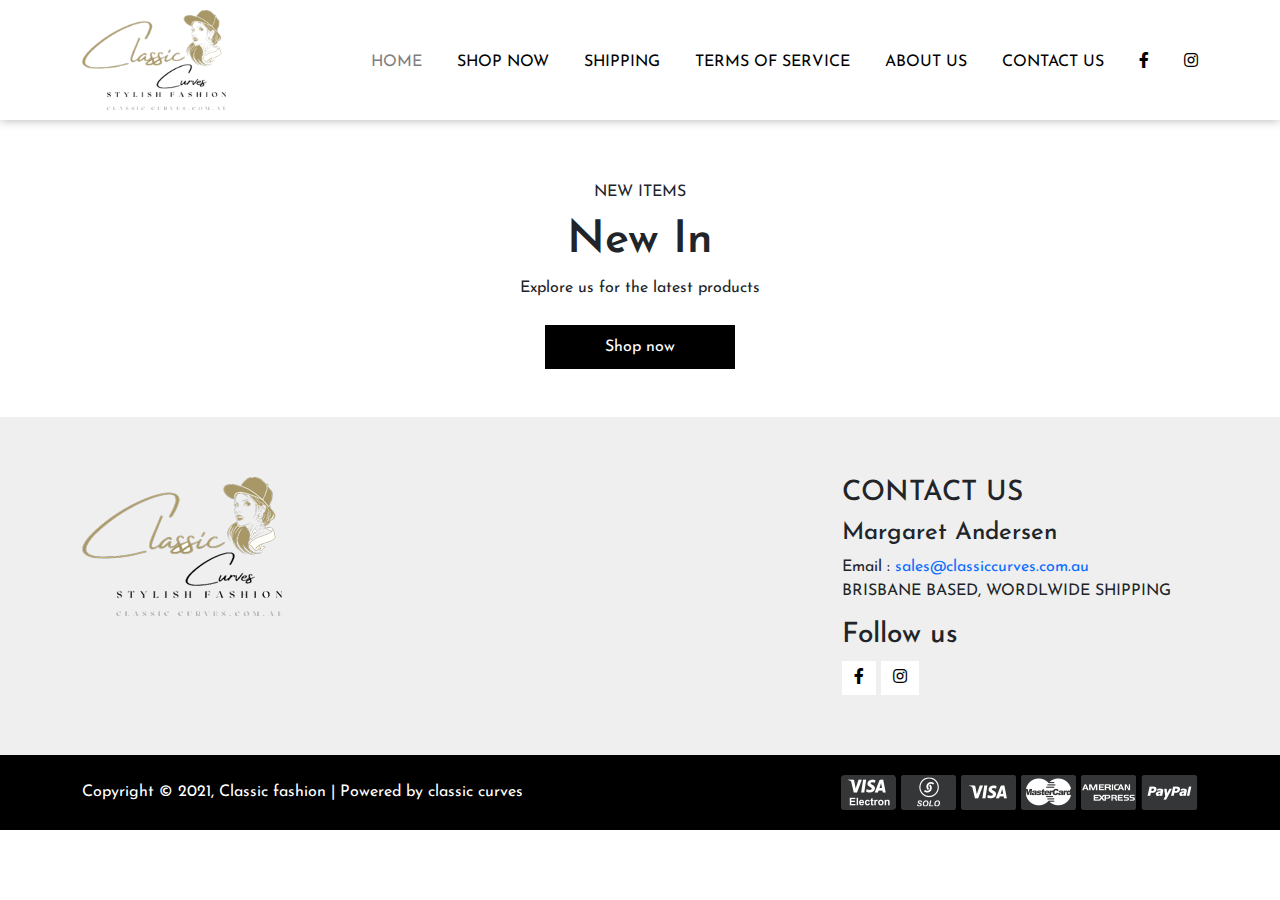
<file: index.html>
<!DOCTYPE html>
<html lang="en">

<head>
    <meta charset="UTF-8">
    <meta name="viewport" content="width=device-width, initial-scale=1.0">
    <title>Classic curves - Home page</title>

    <link rel="shortcut icon" href="favicon.ico" type="image/x-icon">
    <!-- Bootstrap CSS -->
    <link href="assets/css/bootstrap.min.css" rel="stylesheet">

    <!-- Font awesome cdn -->
    <link rel="stylesheet" href="https://cdnjs.cloudflare.com/ajax/libs/font-awesome/5.15.3/css/all.min.css" />

    <!-- Google font -->
    <link href="https://fonts.googleapis.com/css2?family=Josefin+Sans:wght@300;400;500;600;700&display=swap" rel="stylesheet">

    <!-- resource css link -->
    <link rel="stylesheet" href="assets/css/style.css">
    <link rel="stylesheet" href="assets/css/responsive.css">
</head>

<body>

    <a href="#0" class="scrollToTop"><i class="fas fa-angle-up"></i></a>

    <!-- ==================== Header section start ===================== -->
    <section id="header-section">
        <div class="container">
            <div class="row">
                <div class="col-md-2">
                    <div class="logo-section">
                        <a href="index.html"><img src="assets/img/cc.png" alt="logo"></a>
                    </div>
                </div>
                <div class="col-md-10">
                    <div class="nav-section">
                        <i class="fas fa-bars"></i>
                        <i class="fas fa-times"></i>
                        <ul>
                            <li><a href="index.html" class="active">Home</a></li>
                            <li><a href="shop.html">Shop Now</a></li>
                            <li><a href="return.html">Shipping</a></li>
                            <li><a href="terms.html">Terms of Service</a></li>
                            <li><a href="about.html">About Us</a></li>
                            <li><a href="contact.html">Contact Us</a></li>
                            <li class="fb">
                                <a href="https://https://www.facebook.com/classiccurvesstylishfashion"><i class="fab fa-facebook-f"></i></a>
                            </li>
                            <li class="insta"><a href="https://www.instagram.com/classic_curves_fashion156/"><i class="fab fa-instagram"></i></a></li>
                        </ul>

                    </div>
                </div>
            </div>
        </div>
    </section>
    <!-- ==================== Header section end ===================== -->


    <!-- ==================== Banner section start ===================== -->
    <!-- <section id="banner-section" class="banner-section owl-carousel mb-5">
		<div class="banner-item">
			<img src="assets/img/banner-1.jpg" alt="banner image">
			<div class="banner-text-1">
				<h2>The classic dance <br>Collection</h2>
				<p>The best in class for this lessons</p>
				<a href="#">View Collections <i class="fas fa-arrow-right"></i></a>
			</div>	
		</div>
		<div class="banner-item">
			<img src="assets/img/banner-2.jpg" alt="banner image">
			<div class="banner-text-2">
				<h2>Fashion Exclusively Only for <br><span>"You"</span> </h2>
				<p>Life is too short to wearing boring cloths</p>
				<a href="#">View Collections <i class="fas fa-arrow-right"></i></a>
			</div>
		</div>
		<div class="banner-item">
			<img src="assets/img/banner-1.jpg" alt="banner image">
			<div class="banner-text-1">
				<h2>The classic dance <br>Collection</h2>
				<p>The best in class for this lessons</p>
				<a href="#">View Collections <i class="fas fa-arrow-right"></i></a>
			</div>
		</div>
	</section> -->
    <!-- ==================== Banner section end ===================== -->


    <!-- ==================== New section start ===================== -->
    <section id="new-section" class="mb-5">
        <div class="container">
            <div class="row">
                <div class="col-md-12">
                    <div class="new-item">
                        <p>NEW ITEMS</p>
                        <h2>New In</h2>
                        <p>Explore us for the latest products</p>
                        <a href="shop.html">Shop now</a>
                    </div>
                </div>
                <!-- <div class="col-md-8">
                    <div class="new-item-slider">
                        <div class="row owl-carousel">

                            <div class="col-lg-12">
                                <div class="new-slider-item">
                                    <a href="#"><img src="assets/img/w300_q80.jpg" alt="image"></a>
                                    <p>ALESSANDRA RICH</p>
                                </div>
                            </div>
                            <div class="col-lg-12">
                                <div class="new-slider-item">
                                    <a href="#"><img src="assets/img/w300_q80-2.jpg" alt="image"></a>
                                    <p>ALESSANDRA RICH</p>
                                </div>
                            </div>
                            <div class="col-lg-12">
                                <div class="new-slider-item">
                                    <a href="#"><img src="assets/img/w300_q80-3.jpg" alt="image"></a>
                                    <p>ALESSANDRA RICH</p>
                                </div>
                            </div>
                            <div class="col-lg-12">
                                <div class="new-slider-item">
                                    <a href="#"><img src="assets/img/w300_q80-4.jpg" alt="image"></a>
                                    <p>ALESSANDRA RICH</p>
                                </div>
                            </div>



                            <div class="col-lg-12">
                                <div class="new-slider-item">
                                    <a href="#"><img src="assets/img/w300_q80-7.jpg" alt="image">
                                        <p>ALESSANDRA RICH</p>
                                    </a>
                                </div>
                            </div>
                            <div class="col-lg-12">
                                <div class="new-slider-item">
                                    <a href="#"><img src="assets/img/w300_q80-6.jpg" alt="image">
                                        <p>ALESSANDRA RICH</p>
                                    </a>
                                </div>
                            </div>
                            <div class="col-lg-12">
                                <div class="new-slider-item">
                                    <a href="#"><img src="assets/img/w300_q80-5.jpg" alt="image">
                                        <p>ALESSANDRA RICH</p>
                                    </a>
                                </div>
                            </div>
                            <div class="col-lg-12">
                                <div class="new-slider-item">
                                    <a href="#"><img src="assets/img/w300_q80-8.jpg" alt="image">
                                        <p>ALESSANDRA RICH</p>
                                    </a>
                                </div>
                            </div>

                        </div>
                    </div>
                </div> -->
            </div>
        </div>
    </section>
    <!-- ==================== New section end ===================== -->



    <!-- ==================== Footer section start ===================== -->
    <section id="footer-section">
        <div class="footer-top">
            <div class="container">
                <div class="row">
                    <div class="col-xl-8 col-md-6">
                        <div class="footer-top-item">
                            <a href="index.html"><img src="assets/img/cc.png" alt="logo"></a>
                            <!-- <p class="first-footer-p">Lorem ipsum dolor sit amet consectetur adipisicing elit. Assumenda, esse.</p> -->
                        </div>
                    </div>
                    <!-- <div class="col-lg-3 col-md-6">
                        <div class="footer-top-item">
                            <h3>MY ACCOUNT</h3>
                            <ul>
                                <li><a href="#">About</a></li>
                                <li><a href="#">Faq</a></li>
                                <li><a href="#">Refund & Return</a></li>
                                <li><a href="#">Deliveries</a></li>
                                <li><a href="#">Privacy Policy</a></li>
                                <li><a href="#">Terms & Conditions</a></li>
                            </ul>
                        </div>
                    </div>

                    <div class="col-lg-3 col-md-6">
                        <div class="footer-top-item">
                            <h3>SUPPORT</h3>
                            <ul>
                                <li><a href="#">Search Terms</a></li>
                                <li><a href="#">Advanced Search</a></li>
                                <li><a href="#">Orders and Returns</a></li>
                                <li><a href="#">Consultant</a></li>
                                <li><a href="#">Help & FAQs</a></li>
                                <li><a href="#">Store Locations</a></li>
                            </ul>
                        </div>
                    </div> -->
                    <div class=" col-xl-4 col-md-6">
                        <div class="footer-top-item">
                            <h3>CONTACT US</h3>
                            <h4>Margaret Andersen</h4>
                            <P>Email : <a href="mailto:sales@classiccurves.com.au">sales@classiccurves.com.au </a> <br>BRISBANE BASED, WORDLWIDE SHIPPING</P>
                            <div class="follow-us">
                                <h3>Follow us</h3>

                                <a href="https://https//www.facebook.com/classiccurvesstylishfashion"><i class="fab fa-facebook-f"></i></a>
                                <a href="https://www.instagram.com/classic_curves_fashion156/"><i class="fab fa-instagram"></i></a>

                            </div>
                        </div>
                    </div>
                </div>
            </div>
        </div>
        <!-- End footer top -->

        <div class="footer-bottom">
            <div class="container">
                <div class="row">
                    <div class="col-md-12">
                        <div class="row">
                            <div class="col-md-6">
                                <div class="copyright">
                                    <p>Copyright © 2021, Classic fashion | Powered by classic curves </p>
                                </div>
                            </div>
                            <div class="col-md-6">
                                <div class="payment">
                                    <a href="#"><img src="assets/img/payment_icon_1_small.png" alt="payment_icon_1_small"></a>
                                    <a href="#"><img src="assets/img/payment_icon_2_small_small.png" alt="payment_icon_1_small"></a>
                                    <a href="#"><img src="assets/img/payment_icon_3_small_1_small.png" alt="payment_icon_1_small"></a>
                                    <a href="#"><img src="assets/img/payment_icon_4_small_small.png" alt="payment_icon_1_small"></a>
                                    <a href="#"><img src="assets/img/payment_icon_5_small_small.png" alt="payment_icon_1_small"></a>
                                    <a href="#"><img src="assets/img/payment_icon_6_small_small.png" alt="payment_icon_1_small"></a>
                                </div>
                            </div>
                        </div>
                    </div>
                </div>
            </div>
        </div>
    </section>
    <!-- ==================== Footer section end ===================== -->



    <script src="assets/js/jquery-3.5.1.min.js"></script>
    <script src="assets/js/popper.min.js"></script>
    <script src="assets/js/bootstrap.bundle.min.js"></script>
    <script src="assets/js/bootstrap.min.js"></script>


    <!-- Js resource -->
    <script src="assets/js/main.js"></script>

</body>

</html>
</file>
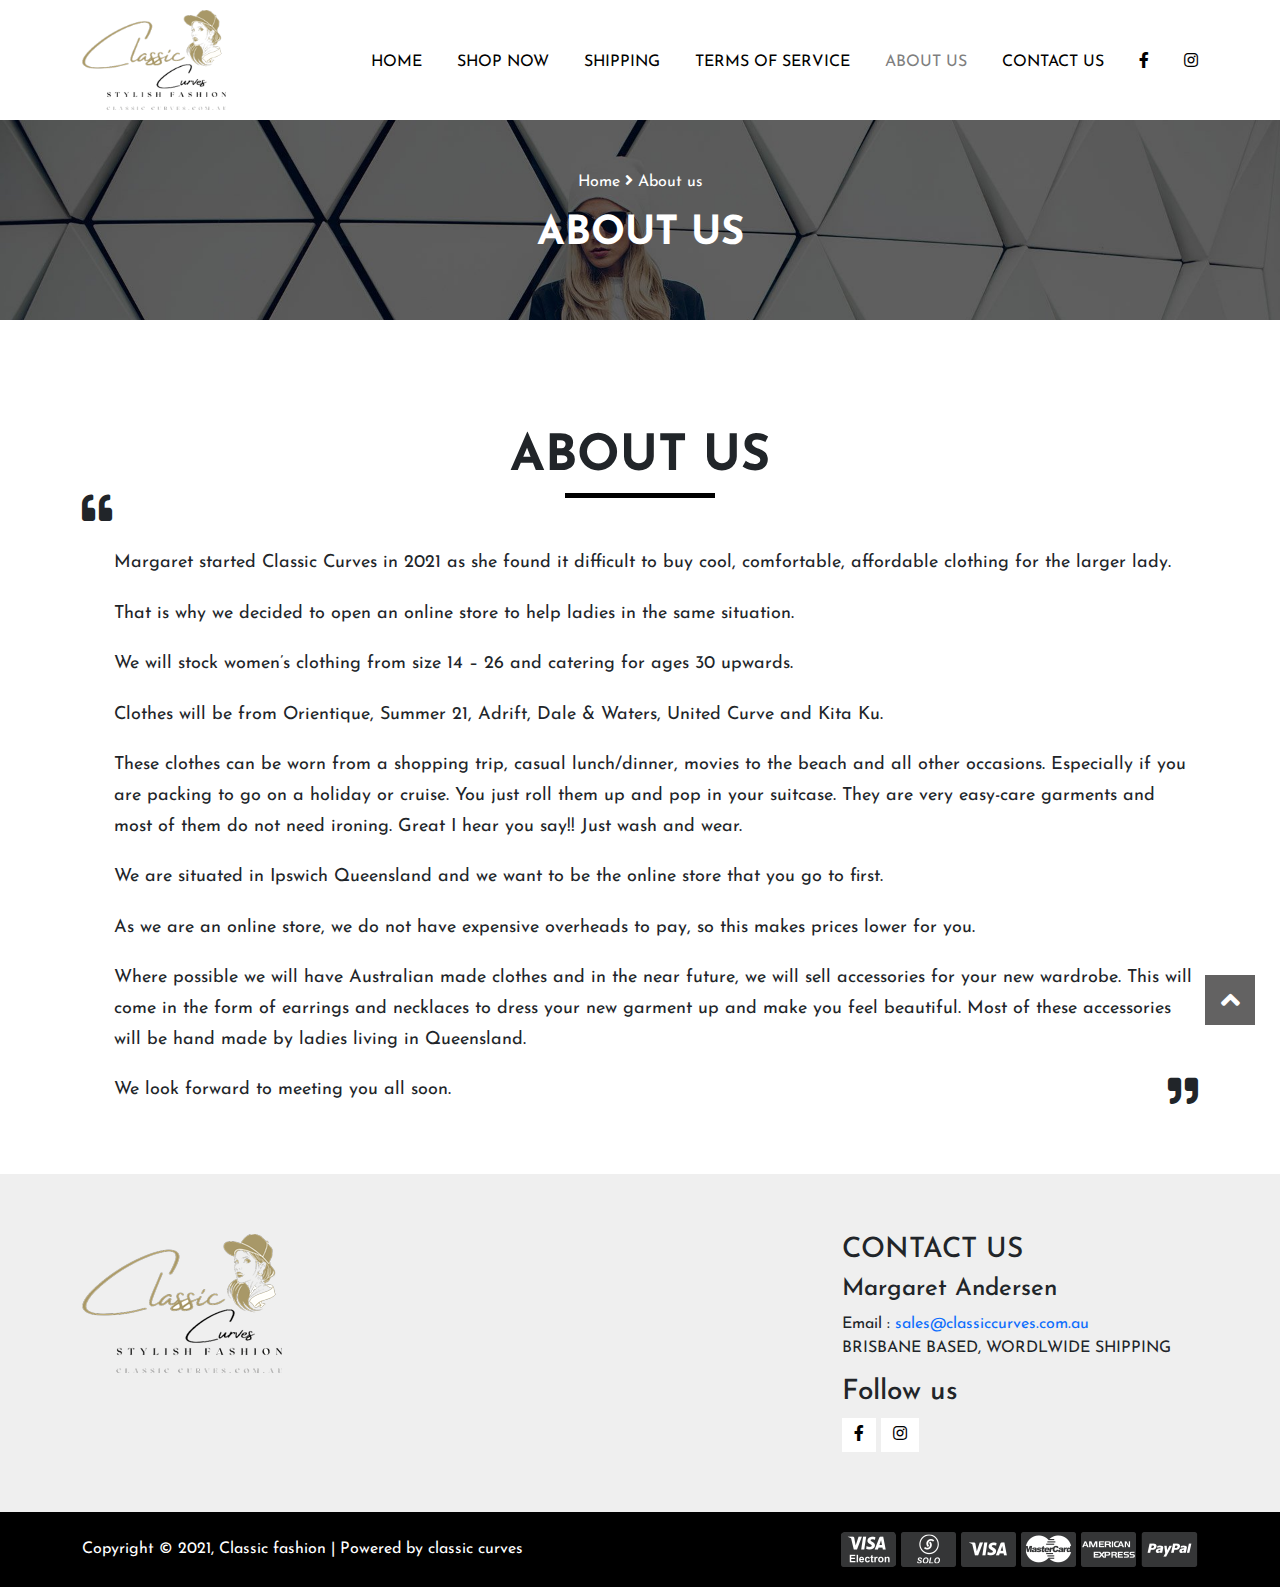
<file: about.html>
<!DOCTYPE html>
<html lang="en">

<head>
    <meta charset="UTF-8">
    <meta name="viewport" content="width=device-width, initial-scale=1.0">
    <title>Classic curves - About us</title>

    <link rel="shortcut icon" href="favicon.ico" type="image/x-icon">
    <!-- Bootstrap CSS -->
    <link href="assets/css/bootstrap.min.css" rel="stylesheet">

    <!-- Font awesome cdn -->
    <link rel="stylesheet" href="https://cdnjs.cloudflare.com/ajax/libs/font-awesome/5.15.3/css/all.min.css" />

    <!-- Google font -->
    <link href="https://fonts.googleapis.com/css2?family=Josefin+Sans:wght@300;400;500;600;700&display=swap" rel="stylesheet">

    <!-- resource css link -->
    <link rel="stylesheet" href="assets/css/style.css">
    <link rel="stylesheet" href="assets/css/responsive.css">
</head>

<body>

    <a href="#0" class="scrollToTop"><i class="fas fa-angle-up"></i></a>

    <!-- ==================== Header section start ===================== -->
    <section id="header-section">
        <div class="container">
            <div class="row">
                <div class="col-md-2">
                    <div class="logo-section">
                        <a href="index.html"><img src="assets/img/cc.png" alt="logo"></a>
                    </div>
                </div>
                <div class="col-md-10">
                    <div class="nav-section">
                        <i class="fas fa-bars"></i>
                        <i class="fas fa-times"></i>
                        <ul>
                            <li><a href="index.html">Home</a></li>
                            <li><a href="shop.html">Shop Now</a></li>
                            <li><a href="return.html">Shipping</a></li>
                            <li><a href="terms.html">Terms of Service</a></li>
                            <li><a href="about.html" class="active">About Us</a></li>
                            <li><a href="contact.html">Contact Us</a></li>
                            <li class="fb">
                                <a href="https://https://www.facebook.com/classiccurvesstylishfashion"><i class="fab fa-facebook-f"></i></a>
                            </li>
                            <li class="insta"><a href="https://www.instagram.com/classic_curves_fashion156/"><i class="fab fa-instagram"></i></a></li>
                        </ul>

                    </div>
                </div>
            </div>
        </div>
    </section>
    <!-- ==================== Header section end ===================== -->


    <!-- ==================== About us header section start ===================== -->
    <section id="about-section-header" class="mb-5">
        <div class="container">
            <div class="row">
                <div class="col-md-12">
                    <div class="about-header-text">
                        <p><a href="index.html">Home</a> <i class="fas fa-angle-right"></i> About us</p>
                        <h2>ABOUT US</h2>
                    </div>
                </div>
            </div>
        </div>
    </section>
    <!-- ==================== About us header section end ===================== -->


    <!-- ==================== About us section start ===================== -->
    <section id="about-us-section" class="mb-5">
        <div class="container">
            <div class="row">
                <div class="col-lg-12">
                    <div class="about-us-text">
                        <h2>ABOUT US</h2>
                        <p><i class="fas fa-quote-left"></i></p>
                        <ul>
                            <li>Margaret started Classic Curves in 2021 as she found it difficult to buy cool, comfortable, affordable clothing for the larger lady. </li>
                            <li>That is why we decided to open an online store to help ladies in the same situation. </li>
                            <li>We will stock women’s clothing from size 14 – 26 and catering for ages 30 upwards.</li>
                            <li>Clothes will be from Orientique, Summer 21, Adrift, Dale & Waters, United Curve and Kita Ku.</li>
                            <li>These clothes can be worn from a shopping trip, casual lunch/dinner, movies to the beach and all other occasions. Especially if you are packing to go on a holiday or cruise. You just roll them up and pop in your suitcase. They
                                are very easy-care garments and most of them do not need ironing. Great I hear you say!! Just wash and wear.</li>
                            <li>We are situated in Ipswich Queensland and we want to be the online store that you go to first.</li>
                            <li>As we are an online store, we do not have expensive overheads to pay, so this makes prices lower for you.</li>
                            <li>Where possible we will have Australian made clothes and in the near future, we will sell accessories for your new wardrobe. This will come in the form of earrings and necklaces to dress your new garment up and make you feel
                                beautiful. Most of these accessories will be hand made by ladies living in Queensland.</li>
                            <li>We look forward to meeting you all soon.</li>
                        </ul>
                        <p><i class="fas fa-quote-right"></i></p>
                    </div>
                </div>
                <!-- <div class="col-lg-5">
					<div class="about-us-right">
						<img src="assets/img/pexels-eva-elijas-5941395.jpg" alt="pexels-eva-elijas-5941395">
					</div>
				</div> -->
            </div>
        </div>
    </section>
    <!-- ==================== About us section end ===================== -->


    <!-- ==================== Footer section start ===================== -->
    <section id="footer-section">
        <div class="footer-top">
            <div class="container">
                <div class="row">
                    <div class="col-xl-8 col-md-6">
                        <div class="footer-top-item">
                            <a href="index.html"><img src="assets/img/cc.png" alt="logo"></a>
                            <!-- <p class="first-footer-p">Lorem ipsum dolor sit amet consectetur adipisicing elit. Assumenda, esse.</p> -->
                        </div>
                    </div>
                    <!-- <div class="col-lg-3 col-md-6">
                        <div class="footer-top-item">
                            <h3>MY ACCOUNT</h3>
                            <ul>
                                <li><a href="#">About</a></li>
                                <li><a href="#">Faq</a></li>
                                <li><a href="#">Refund & Return</a></li>
                                <li><a href="#">Deliveries</a></li>
                                <li><a href="#">Privacy Policy</a></li>
                                <li><a href="#">Terms & Conditions</a></li>
                            </ul>
                        </div>
                    </div>

                    <div class="col-lg-3 col-md-6">
                        <div class="footer-top-item">
                            <h3>SUPPORT</h3>
                            <ul>
                                <li><a href="#">Search Terms</a></li>
                                <li><a href="#">Advanced Search</a></li>
                                <li><a href="#">Orders and Returns</a></li>
                                <li><a href="#">Consultant</a></li>
                                <li><a href="#">Help & FAQs</a></li>
                                <li><a href="#">Store Locations</a></li>
                            </ul>
                        </div>
                    </div> -->
                    <div class=" col-xl-4 col-md-6">
                        <div class="footer-top-item">
                            <h3>CONTACT US</h3>
                            <h4>Margaret Andersen</h4>
                            <P>Email : <a href="mailto:sales@classiccurves.com.au">sales@classiccurves.com.au </a> <br>BRISBANE BASED, WORDLWIDE SHIPPING</P>
                            <div class="follow-us">
                                <h3>Follow us</h3>

                                <a href="https://https//www.facebook.com/classiccurvesstylishfashion"><i class="fab fa-facebook-f"></i></a>
                                <a href="https://www.instagram.com/classic_curves_fashion156/"><i class="fab fa-instagram"></i></a>

                            </div>
                        </div>
                    </div>
                </div>
            </div>
        </div>
        <!-- End footer top -->

        <div class="footer-bottom">
            <div class="container">
                <div class="row">
                    <div class="col-md-12">
                        <div class="row">
                            <div class="col-md-6">
                                <div class="copyright">
                                    <p>Copyright © 2021, Classic fashion | Powered by classic curves </p>
                                </div>
                            </div>
                            <div class="col-md-6">
                                <div class="payment">
                                    <a href="#"><img src="assets/img/payment_icon_1_small.png" alt="payment_icon_1_small"></a>
                                    <a href="#"><img src="assets/img/payment_icon_2_small_small.png" alt="payment_icon_1_small"></a>
                                    <a href="#"><img src="assets/img/payment_icon_3_small_1_small.png" alt="payment_icon_1_small"></a>
                                    <a href="#"><img src="assets/img/payment_icon_4_small_small.png" alt="payment_icon_1_small"></a>
                                    <a href="#"><img src="assets/img/payment_icon_5_small_small.png" alt="payment_icon_1_small"></a>
                                    <a href="#"><img src="assets/img/payment_icon_6_small_small.png" alt="payment_icon_1_small"></a>
                                </div>
                            </div>
                        </div>
                    </div>
                </div>
            </div>
        </div>
    </section>
    <!-- ==================== Footer section end ===================== -->



    <script src="assets/js/jquery-3.5.1.min.js"></script>
    <script src="assets/js/popper.min.js"></script>
    <script src="assets/js/bootstrap.bundle.min.js"></script>
    <script src="assets/js/bootstrap.min.js"></script>


    <!-- Js resource -->
    <script src="assets/js/main.js"></script>

</body>

</html>
</file>
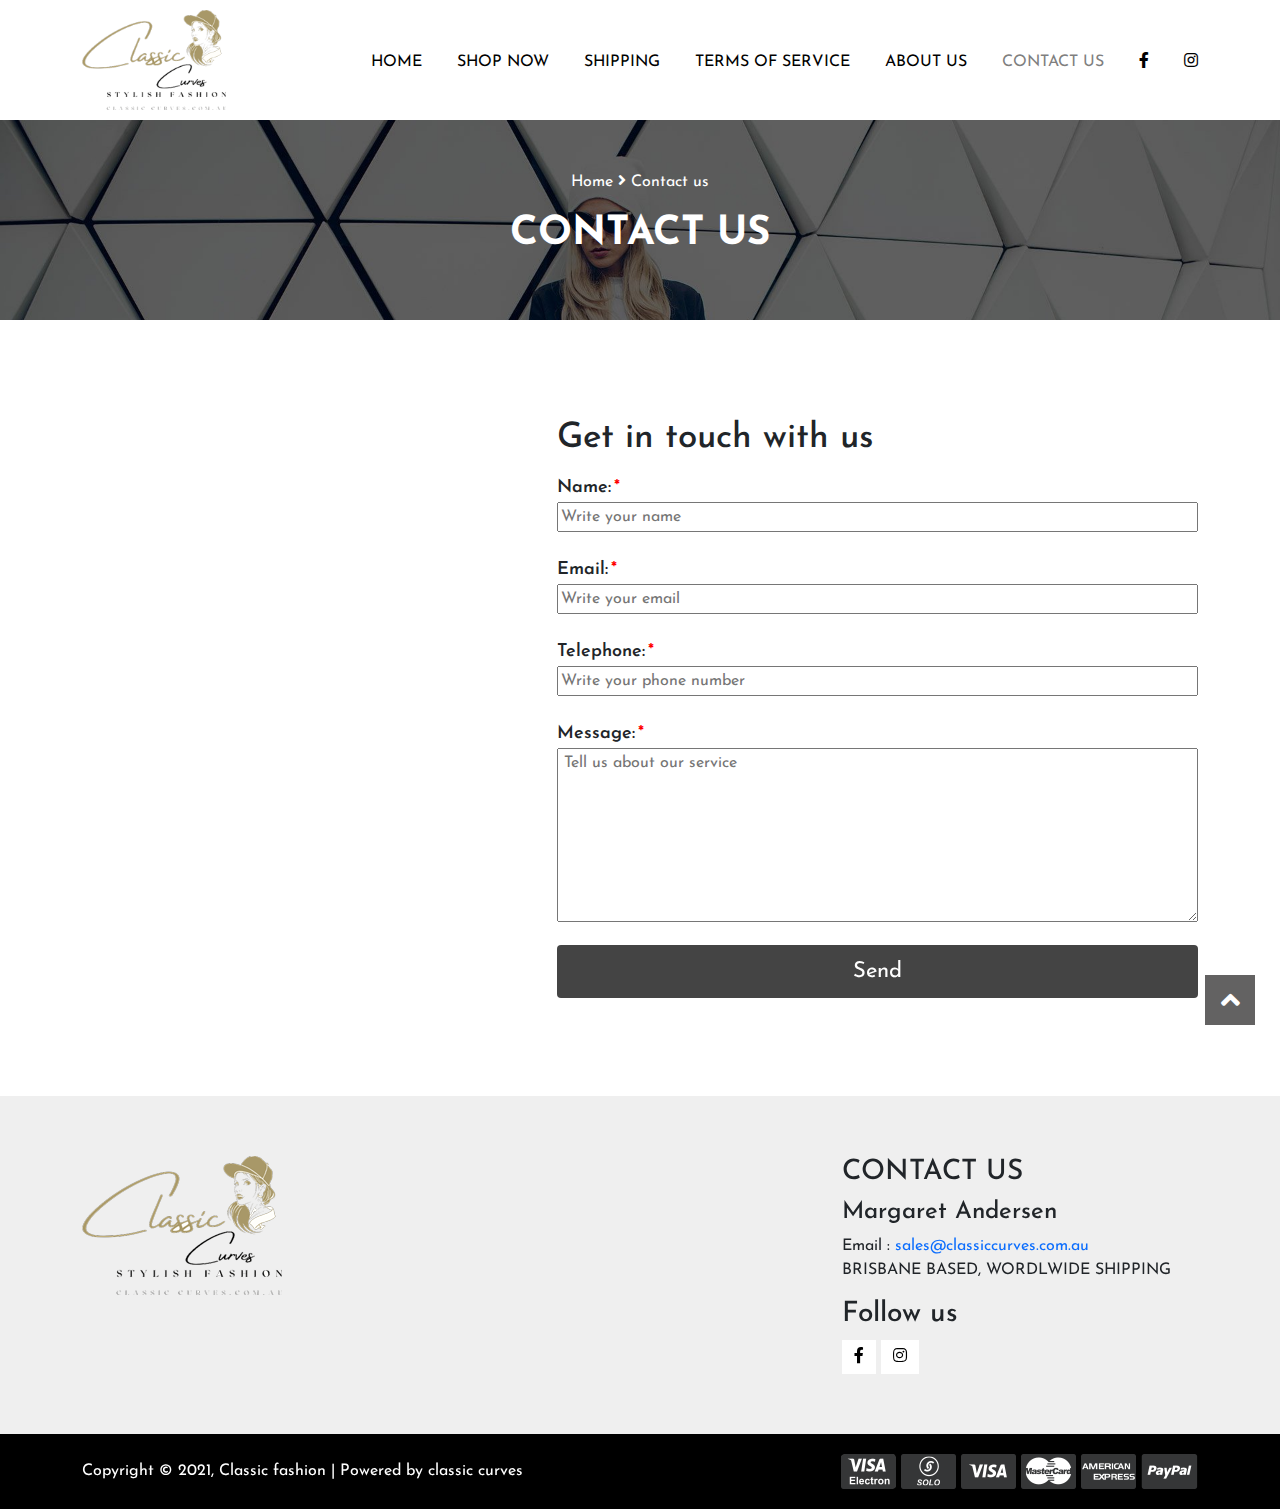
<file: contact.html>
<!DOCTYPE html>
<html lang="en">

<head>
    <meta charset="UTF-8">
    <meta name="viewport" content="width=device-width, initial-scale=1.0">
    <title>Classic curves - Contact us</title>

    <link rel="shortcut icon" href="favicon.ico" type="image/x-icon">
    <!-- Bootstrap CSS -->
    <link href="assets/css/bootstrap.min.css" rel="stylesheet">

    <!-- Font awesome cdn -->
    <link rel="stylesheet" href="https://cdnjs.cloudflare.com/ajax/libs/font-awesome/5.15.3/css/all.min.css" />

    <!-- Google font -->
    <link href="https://fonts.googleapis.com/css2?family=Josefin+Sans:wght@300;400;500;600;700&display=swap" rel="stylesheet">

    <!-- resource css link -->
    <link rel="stylesheet" href="assets/css/style.css">
    <link rel="stylesheet" href="assets/css/responsive.css">
</head>

<body>

    <a href="#0" class="scrollToTop"><i class="fas fa-angle-up"></i></a>

    <!-- ==================== Header section start ===================== -->
    <section id="header-section">
        <div class="container">
            <div class="row">
                <div class="col-md-2">
                    <div class="logo-section">
                        <a href="index.html"><img src="assets/img/cc.png" alt="logo"></a>
                    </div>
                </div>
                <div class="col-md-10">
                    <div class="nav-section">
                        <i class="fas fa-bars"></i>
                        <i class="fas fa-times"></i>
                        <ul>
                            <li><a href="index.html">Home</a></li>
                            <li><a href="shop.html">Shop Now</a></li>
                            <li><a href="return.html">Shipping</a></li>
                            <li><a href="terms.html">Terms of Service</a></li>
                            <li><a href="about.html">About Us</a></li>
                            <li><a href="contact.html" class="active">Contact Us</a></li>
                            <li class="fb">
                                <a href="https://https://www.facebook.com/classiccurvesstylishfashion"><i class="fab fa-facebook-f"></i></a>
                            </li>
                            <li class="insta"><a href="https://www.instagram.com/classic_curves_fashion156/"><i class="fab fa-instagram"></i></a></li>
                        </ul>

                    </div>
                </div>
            </div>
        </div>
    </section>
    <!-- ==================== Header section end ===================== -->


    <!-- ==================== About us header section start ===================== -->
    <section id="about-section-header" class="mb-5">
        <div class="container">
            <div class="row">
                <div class="col-md-12">
                    <div class="about-header-text">
                        <p><a href="index.html">Home</a> <i class="fas fa-angle-right"></i> Contact us</p>
                        <h2>CONTACT US</h2>
                    </div>
                </div>
            </div>
        </div>
    </section>
    <!-- ==================== About us header section end ===================== -->


    <!-- ==================== About us section start ===================== -->
    <section id="contact-us-section" class="mb-5">
        <div class="container">
            <div class="row">
                <div class="col-lg-5">
                    <div class="contact-left">
                        <iframe style="border:0;overflow:hidden;" src="https://www.google.com/maps/embed?pb=!1m18!1m12!1m3!1d56643.177567953266!2d152.99198745829116!3d-27.463075901404178!2m3!1f0!2f0!3f0!3m2!1i1024!2i768!4f13.1!3m3!1m2!1s0x6b91579aac93d233%3A0x402a35af3deaf40!2sBrisbane%20QLD%2C%20Australia!5e0!3m2!1sen!2sbd!4v1625302084083!5m2!1sen!2sbd"></iframe>
                    </div>
                </div>

                <div class="col-lg-7">
                    <h3>Get in touch with us</h3>
                    <div class="contact-right">
                        <form method="post" id="contact_form" accept-charset="UTF-8" class="contact-form">
                            <label for="Name">Name:<span>*</span></label>
                            <input type="text" id="Name" name="name" placeholder="Write your name" autocapitalize="words" value="">
                            <label for="Email">Email:<span>*</span></label>
                            <input type="email" id="Email" name="email" placeholder="Write your email" autocorrect="off" autocapitalize="off" value="">
                            <label for="Phone">Telephone:<span>*</span></label>
                            <input type="tel" id="Phone" name="phone-number" placeholder="Write your phone number" pattern="[0-9\-]*" value="">
                            <label for="Message">Message:<span>*</span></label>
                            <textarea rows="7" id="Message" name="body" placeholder="Tell us about our service"></textarea>
                            <button type="submit" class="btn right">Send</button>
                        </form>
                    </div>
                </div>
            </div>
        </div>
    </section>
    <!-- ==================== About us section end ===================== -->


    <!-- ==================== Footer section start ===================== -->
    <section id="footer-section">
        <div class="footer-top">
            <div class="container">
                <div class="row">
                    <div class="col-xl-8 col-md-6">
                        <div class="footer-top-item">
                            <a href="index.html"><img src="assets/img/cc.png" alt="logo"></a>
                            <!-- <p class="first-footer-p">Lorem ipsum dolor sit amet consectetur adipisicing elit. Assumenda, esse.</p> -->
                        </div>
                    </div>
                    <!-- <div class="col-lg-3 col-md-6">
                        <div class="footer-top-item">
                            <h3>MY ACCOUNT</h3>
                            <ul>
                                <li><a href="#">About</a></li>
                                <li><a href="#">Faq</a></li>
                                <li><a href="#">Refund & Return</a></li>
                                <li><a href="#">Deliveries</a></li>
                                <li><a href="#">Privacy Policy</a></li>
                                <li><a href="#">Terms & Conditions</a></li>
                            </ul>
                        </div>
                    </div>

                    <div class="col-lg-3 col-md-6">
                        <div class="footer-top-item">
                            <h3>SUPPORT</h3>
                            <ul>
                                <li><a href="#">Search Terms</a></li>
                                <li><a href="#">Advanced Search</a></li>
                                <li><a href="#">Orders and Returns</a></li>
                                <li><a href="#">Consultant</a></li>
                                <li><a href="#">Help & FAQs</a></li>
                                <li><a href="#">Store Locations</a></li>
                            </ul>
                        </div>
                    </div> -->
                    <div class=" col-xl-4 col-md-6">
                        <div class="footer-top-item">
                            <h3>CONTACT US</h3>
                            <h4>Margaret Andersen</h4>
                            <P>Email : <a href="mailto:sales@classiccurves.com.au">sales@classiccurves.com.au </a> <br>BRISBANE BASED, WORDLWIDE SHIPPING</P>
                            <div class="follow-us">
                                <h3>Follow us</h3>

                                <a href="https://https//www.facebook.com/classiccurvesstylishfashion"><i class="fab fa-facebook-f"></i></a>
                                <a href="https://www.instagram.com/classic_curves_fashion156/"><i class="fab fa-instagram"></i></a>

                            </div>
                        </div>
                    </div>
                </div>
            </div>
        </div>
        <!-- End footer top -->

        <div class="footer-bottom">
            <div class="container">
                <div class="row">
                    <div class="col-md-12">
                        <div class="row">
                            <div class="col-md-6">
                                <div class="copyright">
                                    <p>Copyright © 2021, Classic fashion | Powered by classic curves </p>
                                </div>
                            </div>
                            <div class="col-md-6">
                                <div class="payment">
                                    <a href="#"><img src="assets/img/payment_icon_1_small.png" alt="payment_icon_1_small"></a>
                                    <a href="#"><img src="assets/img/payment_icon_2_small_small.png" alt="payment_icon_1_small"></a>
                                    <a href="#"><img src="assets/img/payment_icon_3_small_1_small.png" alt="payment_icon_1_small"></a>
                                    <a href="#"><img src="assets/img/payment_icon_4_small_small.png" alt="payment_icon_1_small"></a>
                                    <a href="#"><img src="assets/img/payment_icon_5_small_small.png" alt="payment_icon_1_small"></a>
                                    <a href="#"><img src="assets/img/payment_icon_6_small_small.png" alt="payment_icon_1_small"></a>
                                </div>
                            </div>
                        </div>
                    </div>
                </div>
            </div>
        </div>
    </section>
    <!-- ==================== Footer section end ===================== -->



    <script src="assets/js/jquery-3.5.1.min.js"></script>
    <script src="assets/js/popper.min.js"></script>
    <script src="assets/js/bootstrap.bundle.min.js"></script>
    <script src="assets/js/bootstrap.min.js"></script>

    <!-- Js resource -->
    <script src="assets/js/main.js"></script>

</body>

</html>
</file>
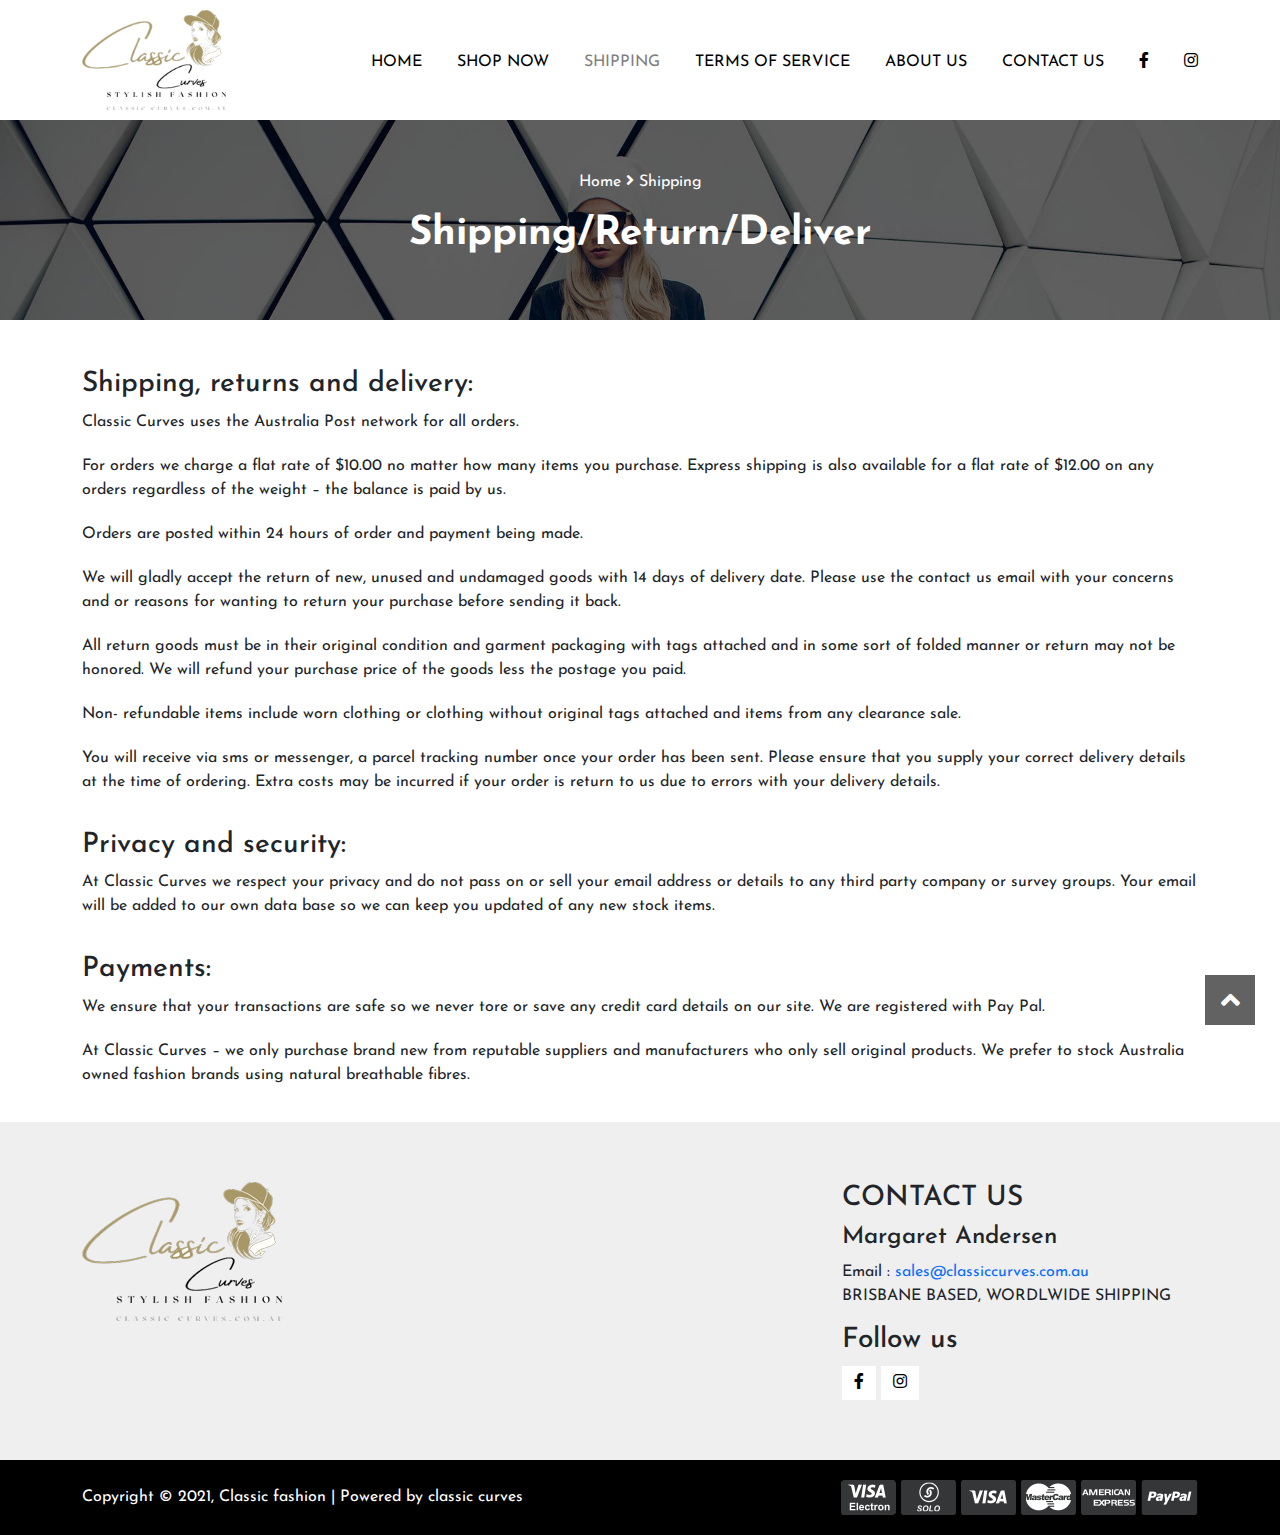
<file: return.html>
<!DOCTYPE html>
<html lang="en">

<head>
    <meta charset="UTF-8">
    <meta name="viewport" content="width=device-width, initial-scale=1.0">
    <title>Classic curves - Shipping, Return and Delivery</title>

    <link rel="shortcut icon" href="favicon.ico" type="image/x-icon">
    <!-- Bootstrap CSS -->
    <link href="assets/css/bootstrap.min.css" rel="stylesheet">

    <!-- Font awesome cdn -->
    <link rel="stylesheet" href="https://cdnjs.cloudflare.com/ajax/libs/font-awesome/5.15.3/css/all.min.css" />

    <!-- Google font -->
    <link href="https://fonts.googleapis.com/css2?family=Josefin+Sans:wght@300;400;500;600;700&display=swap" rel="stylesheet">

    <!-- resource css link -->
    <link rel="stylesheet" href="assets/css/style.css">
    <link rel="stylesheet" href="assets/css/responsive.css">
</head>

<body>

    <a href="#0" class="scrollToTop"><i class="fas fa-angle-up"></i></a>

    <!-- ==================== Header section start ===================== -->
    <section id="header-section">
        <div class="container">
            <div class="row">
                <div class="col-md-2">
                    <div class="logo-section">
                        <a href="index.html"><img src="assets/img/cc.png" alt="logo"></a>
                    </div>
                </div>
                <div class="col-md-10">
                    <div class="nav-section">
                        <i class="fas fa-bars"></i>
                        <i class="fas fa-times"></i>
                        <ul>
                            <li><a href="index.html">Home</a></li>
                            <li><a href="shop.html">Shop Now</a></li>
                            <li><a href="return.html" class="active">Shipping</a></li>
                            <li><a href="terms.html">Terms of Service</a></li>
                            <li><a href="about.html">About Us</a></li>
                            <li><a href="contact.html">Contact Us</a></li>
                            <li class="fb">
                                <a href="https://https://www.facebook.com/classiccurvesstylishfashion"><i class="fab fa-facebook-f"></i></a>
                            </li>
                            <li class="insta"><a href="https://www.instagram.com/classic_curves_fashion156/"><i class="fab fa-instagram"></i></a></li>
                        </ul>

                    </div>
                </div>
            </div>
        </div>
    </section>
    <!-- ==================== Header section end ===================== -->


    <!-- ==================== About us header section start ===================== -->
    <section id="about-section-header" class="mb-5">
        <div class="container">
            <div class="row">
                <div class="col-md-12">
                    <div class="about-header-text">
                        <p><a href="index.html">Home</a> <i class="fas fa-angle-right"></i> Shipping</p>
                        <h2>Shipping/Return/Deliver</h2>
                    </div>
                </div>
            </div>
        </div>
    </section>
    <!-- ==================== About us header section end ===================== -->


    <!-- ==================== Shipping section start ===================== -->
    <section id="shipping-section">
        <div class="container">
            <div class="row">
                <div class="col-md-12">
                    <div class="ship-item">
                        <h3>Shipping, returns and delivery:</h3>
                        <ul>
                            <li>
                                Classic Curves uses the Australia Post network for all orders.
                            </li>
                            <li>
                                For orders we charge a flat rate of $10.00 no matter how many items you purchase. Express shipping is also available for a flat rate of $12.00 on any orders regardless of the weight – the balance is paid by us.
                            </li>
                            <li>
                                Orders are posted within 24 hours of order and payment being made.
                            </li>
                            <li>
                                We will gladly accept the return of new, unused and undamaged goods with 14 days of delivery date. Please use the contact us email with your concerns and or reasons for wanting to return your purchase before sending it back.
                            </li>
                            <li>
                                All return goods must be in their original condition and garment packaging with tags attached and in some sort of folded manner or return may not be honored. We will refund your purchase price of the goods less the postage you paid.
                            </li>
                            <li>
                                Non- refundable items include worn clothing or clothing without original tags attached and items from any clearance sale.
                            </li>
                            <li>
                                You will receive via sms or messenger, a parcel tracking number once your order has been sent. Please ensure that you supply your correct delivery details at the time of ordering. Extra costs may be incurred if your order is return to us due to errors
                                with your delivery details.
                            </li>
                        </ul>
                    </div>

                    <div class="ship-item">
                        <h3>Privacy and security:</h3>
                        <ul>
                            <li>
                                At Classic Curves we respect your privacy and do not pass on or sell your email address or details to any third party company or survey groups. Your email will be added to our own data base so we can keep you updated of any new stock items.
                            </li>
                        </ul>

                        <h3>Payments:</h3>
                        <ul>
                            <li>
                                We ensure that your transactions are safe so we never tore or save any credit card details on our site. We are registered with Pay Pal.
                            </li>
                            <li>
                                At Classic Curves – we only purchase brand new from reputable suppliers and manufacturers who only sell original products. We prefer to stock Australia owned fashion brands using natural breathable fibres.
                            </li>
                        </ul>
                    </div>
                </div>
            </div>
        </div>
    </section>
    <!-- ==================== Shipping section end ===================== -->


    <!-- ==================== Footer section start ===================== -->
    <section id="footer-section">
        <div class="footer-top">
            <div class="container">
                <div class="row">
                    <div class="col-xl-8 col-md-6">
                        <div class="footer-top-item">
                            <a href="index.html"><img src="assets/img/cc.png" alt="logo"></a>
                            <!-- <p class="first-footer-p">Lorem ipsum dolor sit amet consectetur adipisicing elit. Assumenda, esse.</p> -->
                        </div>
                    </div>
                    <!-- <div class="col-lg-3 col-md-6">
                        <div class="footer-top-item">
                            <h3>MY ACCOUNT</h3>
                            <ul>
                                <li><a href="#">About</a></li>
                                <li><a href="#">Faq</a></li>
                                <li><a href="#">Refund & Return</a></li>
                                <li><a href="#">Deliveries</a></li>
                                <li><a href="#">Privacy Policy</a></li>
                                <li><a href="#">Terms & Conditions</a></li>
                            </ul>
                        </div>
                    </div>

                    <div class="col-lg-3 col-md-6">
                        <div class="footer-top-item">
                            <h3>SUPPORT</h3>
                            <ul>
                                <li><a href="#">Search Terms</a></li>
                                <li><a href="#">Advanced Search</a></li>
                                <li><a href="#">Orders and Returns</a></li>
                                <li><a href="#">Consultant</a></li>
                                <li><a href="#">Help & FAQs</a></li>
                                <li><a href="#">Store Locations</a></li>
                            </ul>
                        </div>
                    </div> -->
                    <div class=" col-xl-4 col-md-6">
                        <div class="footer-top-item">
                            <h3>CONTACT US</h3>
                            <h4>Margaret Andersen</h4>
                            <P>Email : <a href="mailto:sales@classiccurves.com.au">sales@classiccurves.com.au </a> <br>BRISBANE BASED, WORDLWIDE SHIPPING</P>
                            <div class="follow-us">
                                <h3>Follow us</h3>

                                <a href="https://https//www.facebook.com/classiccurvesstylishfashion"><i class="fab fa-facebook-f"></i></a>
                                <a href="https://www.instagram.com/classic_curves_fashion156/"><i class="fab fa-instagram"></i></a>

                            </div>
                        </div>
                    </div>
                </div>
            </div>
        </div>
        <!-- End footer top -->

        <div class="footer-bottom">
            <div class="container">
                <div class="row">
                    <div class="col-md-12">
                        <div class="row">
                            <div class="col-md-6">
                                <div class="copyright">
                                    <p>Copyright © 2021, Classic fashion | Powered by classic curves </p>
                                </div>
                            </div>
                            <div class="col-md-6">
                                <div class="payment">
                                    <a href="#"><img src="assets/img/payment_icon_1_small.png" alt="payment_icon_1_small"></a>
                                    <a href="#"><img src="assets/img/payment_icon_2_small_small.png" alt="payment_icon_1_small"></a>
                                    <a href="#"><img src="assets/img/payment_icon_3_small_1_small.png" alt="payment_icon_1_small"></a>
                                    <a href="#"><img src="assets/img/payment_icon_4_small_small.png" alt="payment_icon_1_small"></a>
                                    <a href="#"><img src="assets/img/payment_icon_5_small_small.png" alt="payment_icon_1_small"></a>
                                    <a href="#"><img src="assets/img/payment_icon_6_small_small.png" alt="payment_icon_1_small"></a>
                                </div>
                            </div>
                        </div>
                    </div>
                </div>
            </div>
        </div>
    </section>
    <!-- ==================== Footer section end ===================== -->



    <script src="assets/js/jquery-3.5.1.min.js"></script>
    <script src="assets/js/popper.min.js"></script>
    <script src="assets/js/bootstrap.bundle.min.js"></script>
    <script src="assets/js/bootstrap.min.js"></script>

    <!-- Js resource -->
    <script src="assets/js/main.js"></script>

</body>

</html>
</file>
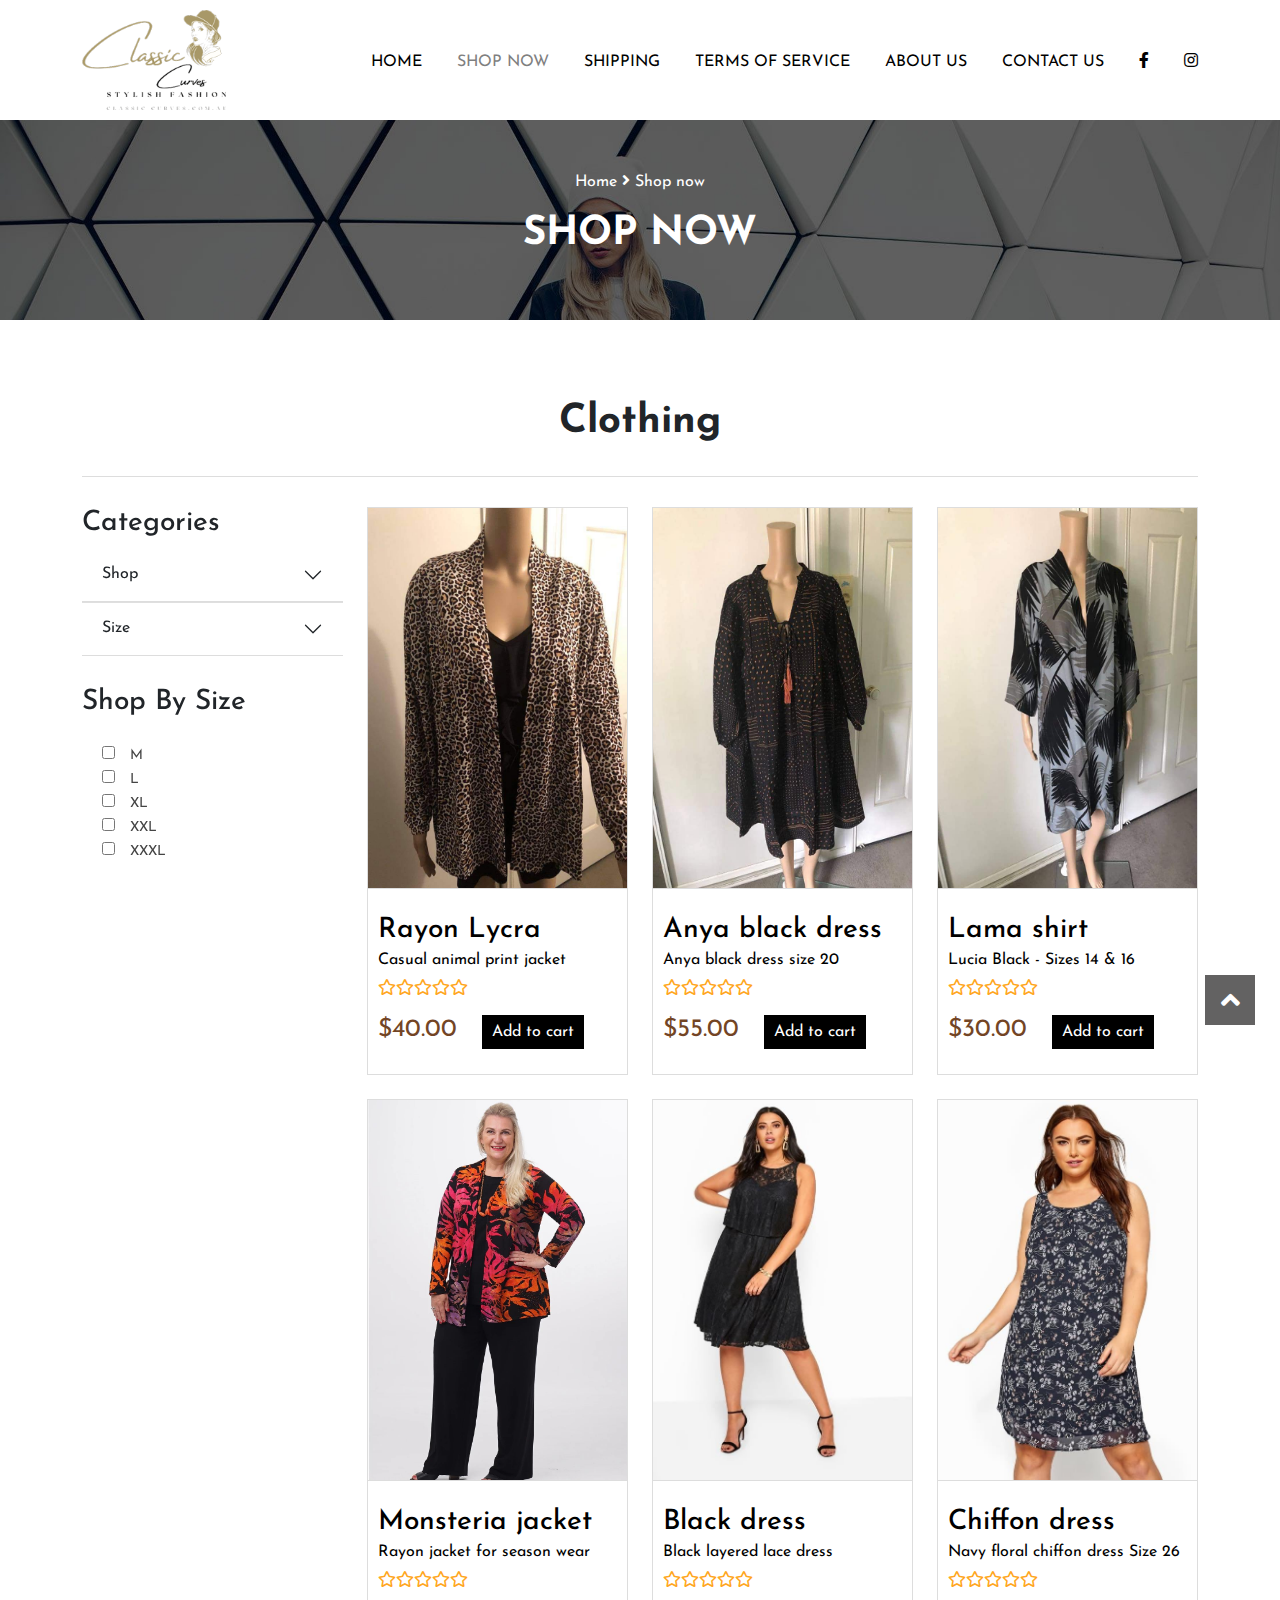
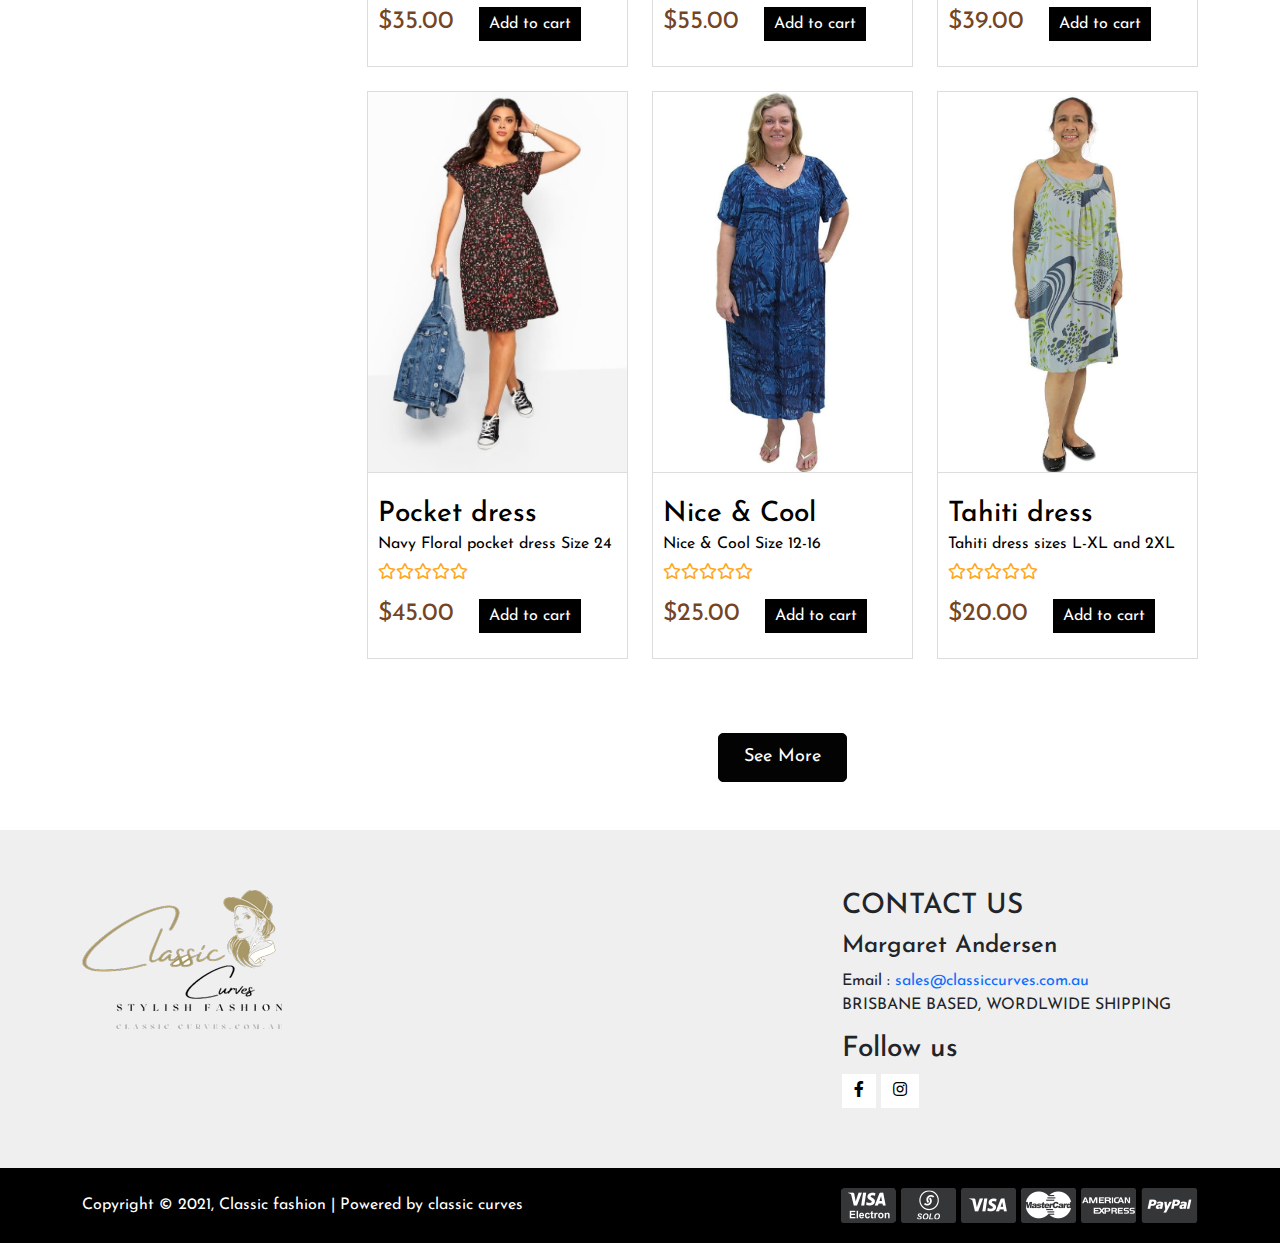
<file: shop.html>
<!DOCTYPE html>
<html lang="en">

<head>
    <meta charset="UTF-8">
    <meta name="viewport" content="width=device-width, initial-scale=1.0">
    <title>Classic curves - Shop now</title>

    <link rel="shortcut icon" href="favicon.ico" type="image/x-icon">
    <!-- Bootstrap CSS -->
    <link href="assets/css/bootstrap.min.css" rel="stylesheet">

    <!-- Font awesome cdn -->
    <link rel="stylesheet" href="https://cdnjs.cloudflare.com/ajax/libs/font-awesome/5.15.3/css/all.min.css" />

    <!-- Google font -->
    <link href="https://fonts.googleapis.com/css2?family=Josefin+Sans:wght@300;400;500;600;700&display=swap" rel="stylesheet">

    <!-- resource css link -->
    <link rel="stylesheet" href="assets/css/style.css">
    <link rel="stylesheet" href="assets/css/responsive.css">
</head>

<body>

    <a href="#0" class="scrollToTop"><i class="fas fa-angle-up"></i></a>

    <!-- ==================== Header section start ===================== -->
    <section id="header-section">
        <div class="container">
            <div class="row">
                <div class="col-md-2">
                    <div class="logo-section">
                        <a href="index.html"><img src="assets/img/cc.png" alt="logo"></a>
                    </div>
                </div>
                <div class="col-md-10">
                    <div class="nav-section">
                        <i class="fas fa-bars"></i>
                        <i class="fas fa-times"></i>
                        <ul>
                            <li><a href="index.html">Home</a></li>
                            <li><a href="shop.html" class="active">Shop Now</a></li>
                            <li><a href="return.html">Shipping</a></li>
                            <li><a href="terms.html">Terms of Service</a></li>
                            <li><a href="about.html">About Us</a></li>
                            <li><a href="contact.html">Contact Us</a></li>
                            <li class="fb">
                                <a href="https://https://www.facebook.com/classiccurvesstylishfashion"><i class="fab fa-facebook-f"></i></a>
                            </li>
                            <li class="insta"><a href="https://www.instagram.com/classic_curves_fashion156/"><i class="fab fa-instagram"></i></a></li>
                        </ul>

                    </div>
                </div>
            </div>
        </div>
    </section>
    <!-- ==================== Header section end ===================== -->


    <!-- ==================== About us header section start ===================== -->
    <section id="about-section-header" class="mb-5">
        <div class="container">
            <div class="row">
                <div class="col-md-12">
                    <div class="about-header-text">
                        <p><a href="index.html">Home</a> <i class="fas fa-angle-right"></i> Shop now</p>
                        <h2>SHOP NOW</h2>
                    </div>
                </div>
            </div>
        </div>
    </section>
    <!-- ==================== About us header section end ===================== -->


    <!-- ==================== Shopping section start ===================== -->
    <section id="shopping-section" class="mb-5">
        <div class="container">
            <h2>Clothing</h2>
            <div class="row">
                <div class="col-md-3">
                    <div class="shopping-left">
                        <h3>Categories</h3>
                        <div class="categories">
                            <div class="accordion accordion-flush" id="accordionFlushExample">
                                <div class="accordion-item">
                                    <h2 class="accordion-header" id="flush-headingOne">
                                        <button class="accordion-button collapsed" type="button" data-bs-toggle="collapse" data-bs-target="#flush-collapseOne" aria-expanded="false" aria-controls="flush-collapseOne">Shop</button>
                                    </h2>
                                    <div id="flush-collapseOne" class="accordion-collapse collapse" aria-labelledby="flush-headingOne" data-bs-parent="#accordionFlushExample">
                                        <div class="accordion-body">
                                            <ul>
                                                <li>
                                                    <a href="#"><input type="checkbox" id="Handbag"><label for="Handbag">Handbag</label></a>
                                                </li>
                                                <li>
                                                    <a href="#"><input type="checkbox" id="Wallet"><label for="Wallet">Wallet</label></a>
                                                </li>
                                                <li>
                                                    <a href="#"><input type="checkbox" id="Footwear"><label for="Footwear">Footwear</label></a>
                                                </li>
                                                <li>
                                                    <a href="#"><input type="checkbox" id="Watches"><label for="Watches">Watches</label></a>
                                                </li>
                                                <li>
                                                    <a href="#"><input type="checkbox" id="Accessories"><label for="Accessories">Accessories</label></a>
                                                </li>
                                            </ul>
                                        </div>
                                    </div>
                                </div>

                                <div class="accordion-item">
                                    <h2 class="accordion-header" id="flush-headingFour">
                                        <button class="accordion-button collapsed" type="button" data-bs-toggle="collapse" data-bs-target="#flush-collapseFour" aria-expanded="false" aria-controls="flush-collapseFour">Size</button>
                                    </h2>
                                    <div id="flush-collapseFour" class="accordion-collapse collapse" aria-labelledby="flush-headingFour" data-bs-parent="#accordionFlushExample">
                                        <div class="accordion-body">
                                            <ul>
                                                <li>
                                                    <a href="#"><input type="checkbox" id="m"><label for="m">M</label></a>
                                                </li>
                                                <li>
                                                    <a href="#"><input type="checkbox" id="l"><label for="l">L</label></a>
                                                </li>
                                                <li>
                                                    <a href="#"><input type="checkbox" id="xl"><label for="xl">XL</label></a>
                                                </li>
                                                <li>
                                                    <a href="#"><input type="checkbox" id="xxl"><label for="xxl">XXL</label></a>
                                                </li>
                                                <li>
                                                    <a href="#"><input type="checkbox" id="xxxl"><label for="xxxl">XXXL</label></a>
                                                </li>

                                            </ul>
                                        </div>
                                    </div>
                                </div>
                            </div>
                        </div>
                        <h3>Shop By Size</h3>
                        <div class="accordion-body">
                            <ul>
                                <li>
                                    <a href="#"><input type="checkbox" id="100"><label for="100">M</label></a>
                                </li>
                                <li>
                                    <a href="#"><input type="checkbox" id="300"><label for="300">L</label></a>
                                </li>
                                <li>
                                    <a href="#"><input type="checkbox" id="400"><label for="400">XL</label></a>
                                </li>
                                <li>
                                    <a href="#"><input type="checkbox" id="500"><label for="500">XXL</label></a>
                                </li>
                                <li>
                                    <a href="#"><input type="checkbox" id="700"><label for="700">XXXL</label></a>
                                </li>

                            </ul>
                        </div>
                    </div>
                </div>

                <div class="col-md-9">
                    <div class="shopping-right">
                        <div class="row mb-md-4">
                            <div class="col-lg-4 col-md-6 mb-lg-4 mb-md-1">
                                <div class="shopping-right-item">
                                    <div class="shopping-item-img">
                                        <img src="assets/img/one.jpg" alt="image" class="show">
                                        <img src="assets/img/two.jpg" alt="image" class="hide">
                                    </div>
                                    <div class="shopping-item-text">
                                        <a href="">
                                            <h3>Rayon Lycra</h3>
                                            <p>Casual animal print jacket</p>
                                        </a>
                                        <span class="star"><i class="far fa-star"></i><i class="far fa-star"></i><i class="far fa-star"></i><i class="far fa-star"></i><i class="far fa-star"></i></span>
                                        <p>$<span>40.00</span></p>
                                        <a href="#" class="add-cart">Add to cart</a>
                                    </div>
                                </div>
                            </div>

                            <div class="col-lg-4 col-md-6 mb-lg-4 mb-md-1">
                                <div class="shopping-right-item">
                                    <div class="shopping-item-img">
                                        <img src="assets/img/five.jpg" alt="image" class="show">
                                        <img src="assets/img/six.jpg" alt="image" class="hide">
                                    </div>
                                    <div class="shopping-item-text">
                                        <a href="">
                                            <h3>Anya black dress</h3>
                                            <p>Anya black dress size 20</p>
                                        </a>
                                        <span class="star"><i class="far fa-star"></i><i class="far fa-star"></i><i class="far fa-star"></i><i class="far fa-star"></i><i class="far fa-star"></i></span>
                                        <p>$<span>55.00</span></p>
                                        <a href="#" class="add-cart">Add to cart</a>
                                    </div>
                                </div>
                            </div>

                            <div class="col-lg-4 col-md-6 mb-lg-4 mb-md-1">
                                <div class="shopping-right-item">
                                    <div class="shopping-item-img">
                                        <img src="assets/img/seven.jpg" alt="image" class="show">
                                        <img src="assets/img/eight.jpg" alt="image" class="hide">
                                    </div>
                                    <div class="shopping-item-text">
                                        <a href="">
                                            <h3>Lama shirt</h3>
                                            <p>Lucia Black - Sizes 14 & 16</p>
                                        </a>
                                        <span class="star"><i class="far fa-star"></i><i class="far fa-star"></i><i class="far fa-star"></i><i class="far fa-star"></i><i class="far fa-star"></i></span>
                                        <p>$<span>30.00</span></p>
                                        <a href="#" class="add-cart">Add to cart</a>
                                    </div>
                                </div>
                            </div>



                            <div class="col-lg-4 col-md-6 mb-lg-4 mb-md-1">
                                <div class="shopping-right-item">
                                    <div class="shopping-item-img">
                                        <img src="assets/img/nine.jpg" alt="image" class="show">
                                        <img src="assets/img/ten.jpg" alt="image" class="hide">
                                    </div>
                                    <div class="shopping-item-text">
                                        <a href="">
                                            <h3>Monsteria jacket</h3>
                                            <p>Rayon jacket for season wear</p>
                                        </a>
                                        <span class="star"><i class="far fa-star"></i><i class="far fa-star"></i><i class="far fa-star"></i><i class="far fa-star"></i><i class="far fa-star"></i></span>
                                        <p>$<span>35.00</span></p>
                                        <a href="#" class="add-cart">Add to cart</a>
                                    </div>
                                </div>
                            </div>

                            <div class="col-lg-4 col-md-6 mb-lg-4 mb-md-1">
                                <div class="shopping-right-item">
                                    <div class="shopping-item-img">
                                        <img src="assets/img/eleven.jpg" alt="image" class="show">
                                        <img src="assets/img/twelve.jpg" alt="image" class="hide">
                                    </div>
                                    <div class="shopping-item-text">
                                        <a href="">
                                            <h3>Black dress</h3>
                                            <p>Black layered lace dress</p>
                                        </a>
                                        <span class="star"><i class="far fa-star"></i><i class="far fa-star"></i><i class="far fa-star"></i><i class="far fa-star"></i><i class="far fa-star"></i></span>
                                        <p>$<span>55.00</span></p>
                                        <a href="#" class="add-cart">Add to cart</a>
                                    </div>
                                </div>
                            </div>

                            <div class="col-lg-4 col-md-6 mb-lg-4 mb-md-1">
                                <div class="shopping-right-item">
                                    <div class="shopping-item-img">
                                        <img src="assets/img/thirteen.jpg" alt="image" class="show">
                                        <img src="assets/img/fourteen.jpg" alt="image" class="hide">
                                    </div>
                                    <div class="shopping-item-text">
                                        <a href="">
                                            <h3>Chiffon dress</h3>
                                            <p>Navy floral chiffon dress Size 26</p>
                                        </a>
                                        <span class="star"><i class="far fa-star"></i><i class="far fa-star"></i><i class="far fa-star"></i><i class="far fa-star"></i><i class="far fa-star"></i></span>
                                        <p>$<span>39.00</span></p>
                                        <a href="#" class="add-cart">Add to cart</a>
                                    </div>
                                </div>
                            </div>



                            <div class="col-lg-4 col-md-6 mb-lg-4 mb-md-1">
                                <div class="shopping-right-item">
                                    <div class="shopping-item-img">
                                        <img src="assets/img/fifteen.jpg" alt="image" class="show">
                                        <img src="assets/img/sixteen.jpg" alt="image" class="hide">
                                    </div>
                                    <div class="shopping-item-text">
                                        <a href="">
                                            <h3>Pocket dress</h3>
                                            <p>Navy Floral pocket dress Size 24</p>
                                        </a>
                                        <span class="star"><i class="far fa-star"></i><i class="far fa-star"></i><i class="far fa-star"></i><i class="far fa-star"></i><i class="far fa-star"></i></span>
                                        <p>$<span>45.00</span></p>
                                        <a href="#" class="add-cart">Add to cart</a>
                                    </div>
                                </div>
                            </div>

                            <div class="col-lg-4 col-md-6 mb-lg-4 mb-md-1">
                                <div class="shopping-right-item">
                                    <div class="shopping-item-img">
                                        <img src="assets/img/seventeen.jpg" alt="image" class="show">
                                        <img src="assets/img/eighteen.jpg" alt="image" class="hide">
                                    </div>
                                    <div class="shopping-item-text">
                                        <a href="">
                                            <h3>Nice & Cool</h3>
                                            <p>Nice & Cool Size 12-16</p>
                                        </a>
                                        <span class="star"><i class="far fa-star"></i><i class="far fa-star"></i><i class="far fa-star"></i><i class="far fa-star"></i><i class="far fa-star"></i></span>
                                        <p>$<span>25.00</span></p>
                                        <a href="#" class="add-cart">Add to cart</a>
                                    </div>
                                </div>
                            </div>

                            <div class="col-lg-4 col-md-6 mb-lg-4 mb-md-1">
                                <div class="shopping-right-item">
                                    <div class="shopping-item-img">
                                        <img src="assets/img/nineteen.jpg" alt="image" class="show">
                                        <img src="assets/img/twenty.jpg" alt="image" class="hide">
                                    </div>
                                    <div class="shopping-item-text">
                                        <a href="">
                                            <h3>Tahiti dress</h3>
                                            <p>Tahiti dress sizes L-XL and 2XL</p>
                                        </a>
                                        <span class="star"><i class="far fa-star"></i><i class="far fa-star"></i><i class="far fa-star"></i><i class="far fa-star"></i><i class="far fa-star"></i></span>
                                        <p>$<span>20.00</span></p>
                                        <a href="#" class="add-cart">Add to cart</a>
                                    </div>
                                </div>
                            </div>
                        </div>

                    </div>
                    <div class="see-more-">
                        <button class="more-btn">See more</button>
                    </div>
                </div>
            </div>
        </div>
    </section>
    <!-- ==================== Shopping section end ===================== -->



    <!-- ==================== Footer section start ===================== -->
    <section id="footer-section">
        <div class="footer-top">
            <div class="container">
                <div class="row">
                    <div class="col-xl-8 col-md-6">
                        <div class="footer-top-item">
                            <a href="index.html"><img src="assets/img/cc.png" alt="logo"></a>
                            <!-- <p class="first-footer-p">Lorem ipsum dolor sit amet consectetur adipisicing elit. Assumenda, esse.</p> -->
                        </div>
                    </div>
                    <!-- <div class="col-lg-3 col-md-6">
                        <div class="footer-top-item">
                            <h3>MY ACCOUNT</h3>
                            <ul>
                                <li><a href="#">About</a></li>
                                <li><a href="#">Faq</a></li>
                                <li><a href="#">Refund & Return</a></li>
                                <li><a href="#">Deliveries</a></li>
                                <li><a href="#">Privacy Policy</a></li>
                                <li><a href="#">Terms & Conditions</a></li>
                            </ul>
                        </div>
                    </div>

                    <div class="col-lg-3 col-md-6">
                        <div class="footer-top-item">
                            <h3>SUPPORT</h3>
                            <ul>
                                <li><a href="#">Search Terms</a></li>
                                <li><a href="#">Advanced Search</a></li>
                                <li><a href="#">Orders and Returns</a></li>
                                <li><a href="#">Consultant</a></li>
                                <li><a href="#">Help & FAQs</a></li>
                                <li><a href="#">Store Locations</a></li>
                            </ul>
                        </div>
                    </div> -->
                    <div class=" col-xl-4 col-md-6">
                        <div class="footer-top-item">
                            <h3>CONTACT US</h3>
                            <h4>Margaret Andersen</h4>
                            <P>Email : <a href="mailto:sales@classiccurves.com.au">sales@classiccurves.com.au </a> <br>BRISBANE BASED, WORDLWIDE SHIPPING</P>
                            <div class="follow-us">
                                <h3>Follow us</h3>

                                <a href="https://https//www.facebook.com/classiccurvesstylishfashion"><i class="fab fa-facebook-f"></i></a>
                                <a href="https://www.instagram.com/classic_curves_fashion156/"><i class="fab fa-instagram"></i></a>

                            </div>
                        </div>
                    </div>
                </div>
            </div>
        </div>
        <!-- End footer top -->

        <div class="footer-bottom">
            <div class="container">
                <div class="row">
                    <div class="col-md-12">
                        <div class="row">
                            <div class="col-md-6">
                                <div class="copyright">
                                    <p>Copyright © 2021, Classic fashion | Powered by classic curves </p>
                                </div>
                            </div>
                            <div class="col-md-6">
                                <div class="payment">
                                    <a href="#"><img src="assets/img/payment_icon_1_small.png" alt="payment_icon_1_small"></a>
                                    <a href="#"><img src="assets/img/payment_icon_2_small_small.png" alt="payment_icon_1_small"></a>
                                    <a href="#"><img src="assets/img/payment_icon_3_small_1_small.png" alt="payment_icon_1_small"></a>
                                    <a href="#"><img src="assets/img/payment_icon_4_small_small.png" alt="payment_icon_1_small"></a>
                                    <a href="#"><img src="assets/img/payment_icon_5_small_small.png" alt="payment_icon_1_small"></a>
                                    <a href="#"><img src="assets/img/payment_icon_6_small_small.png" alt="payment_icon_1_small"></a>
                                </div>
                            </div>
                        </div>
                    </div>
                </div>
            </div>
        </div>
    </section>
    <!-- ==================== Footer section end ===================== -->



    <script src="assets/js/jquery-3.5.1.min.js"></script>
    <script src="assets/js/popper.min.js"></script>
    <script src="assets/js/bootstrap.bundle.min.js"></script>
    <script src="assets/js/bootstrap.min.js"></script>

    <!-- Js resource -->
    <script src="assets/js/main.js"></script>

</body>

</html>
</file>
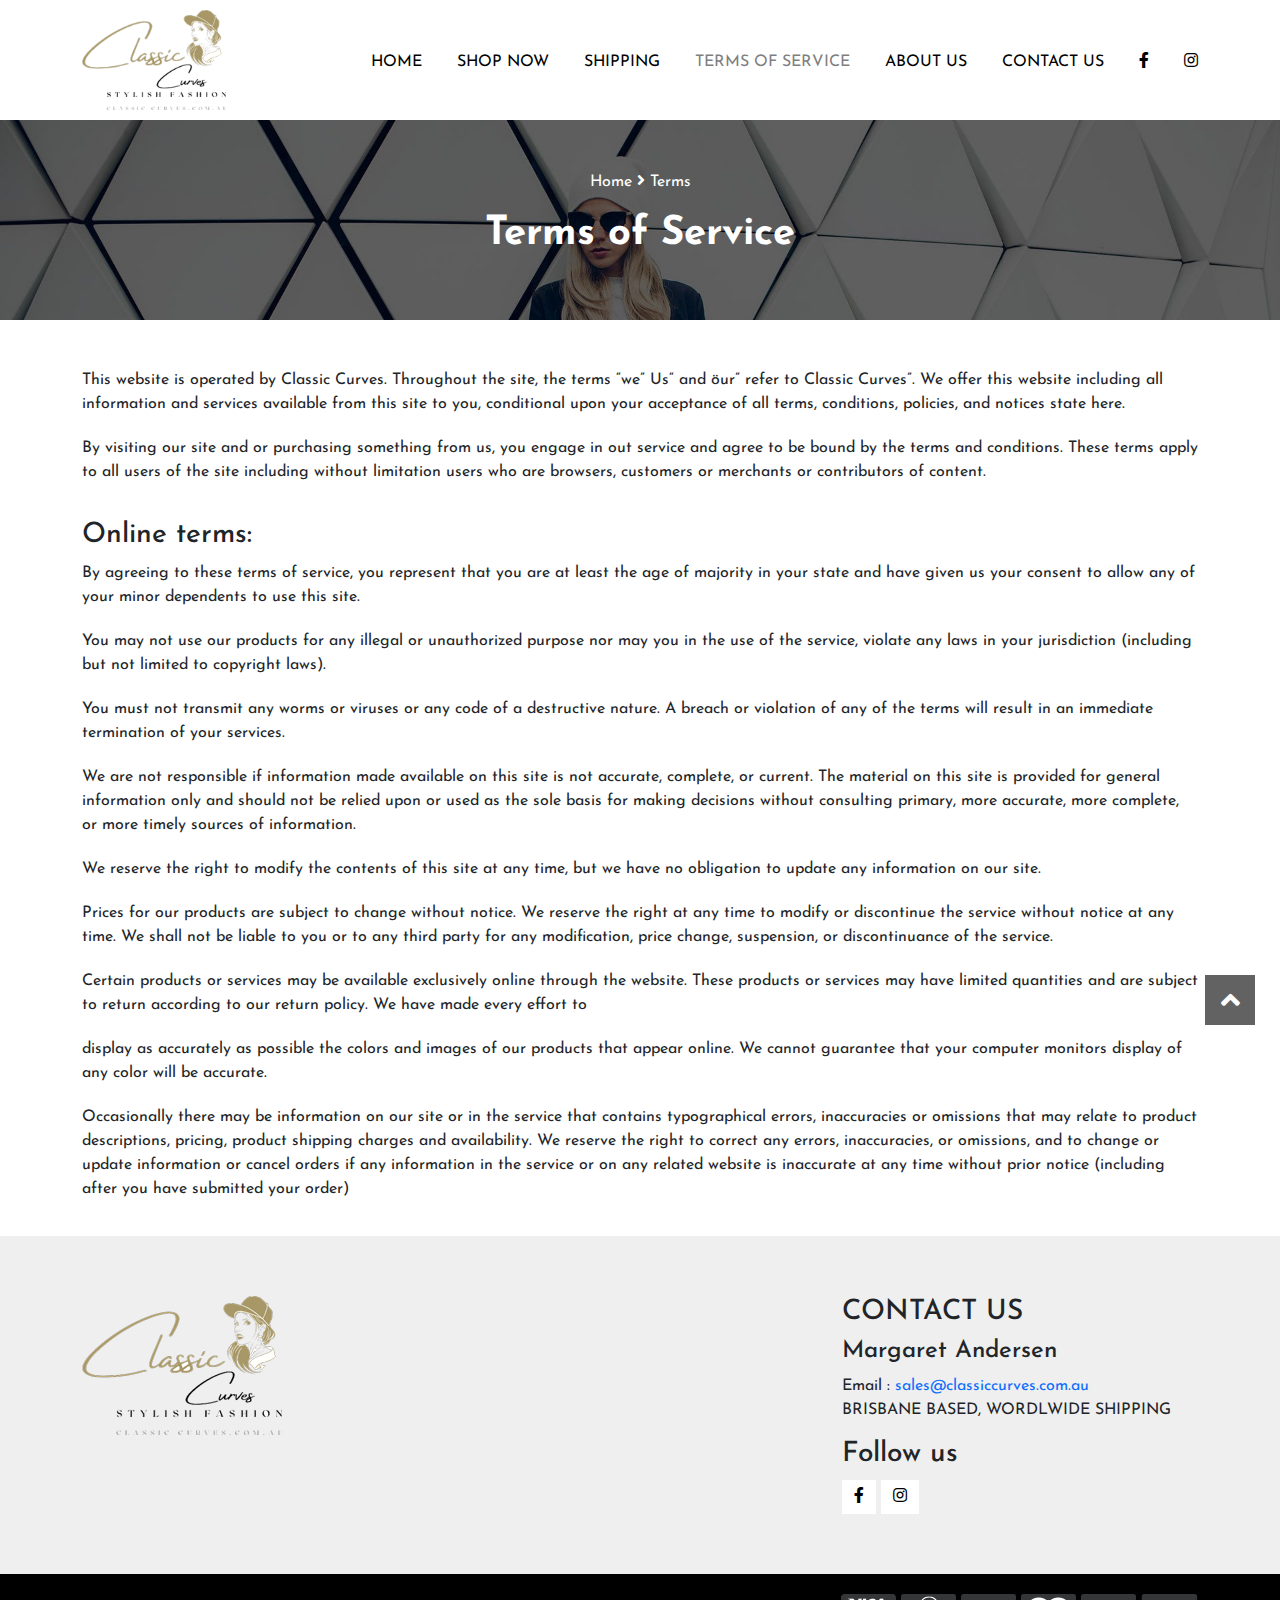
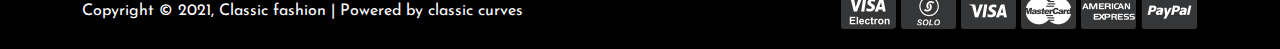
<file: terms.html>
<!DOCTYPE html>
<html lang="en">

<head>
    <meta charset="UTF-8">
    <meta name="viewport" content="width=device-width, initial-scale=1.0">
    <title>Classic curves - Terms of service</title>

    <link rel="shortcut icon" href="favicon.ico" type="image/x-icon">
    <!-- Bootstrap CSS -->
    <link href="assets/css/bootstrap.min.css" rel="stylesheet">

    <!-- Font awesome cdn -->
    <link rel="stylesheet" href="https://cdnjs.cloudflare.com/ajax/libs/font-awesome/5.15.3/css/all.min.css" />

    <!-- Google font -->
    <link href="https://fonts.googleapis.com/css2?family=Josefin+Sans:wght@300;400;500;600;700&display=swap" rel="stylesheet">

    <!-- resource css link -->
    <link rel="stylesheet" href="assets/css/style.css">
    <link rel="stylesheet" href="assets/css/responsive.css">
</head>

<body>

    <a href="#0" class="scrollToTop"><i class="fas fa-angle-up"></i></a>

    <!-- ==================== Header section start ===================== -->
    <section id="header-section">
        <div class="container">
            <div class="row">
                <div class="col-md-2">
                    <div class="logo-section">
                        <a href="index.html"><img src="assets/img/cc.png" alt="logo"></a>
                    </div>
                </div>
                <div class="col-md-10">
                    <div class="nav-section">
                        <i class="fas fa-bars"></i>
                        <i class="fas fa-times"></i>
                        <ul>
                            <li><a href="index.html">Home</a></li>
                            <li><a href="shop.html">Shop Now</a></li>
                            <li><a href="return.html">Shipping</a></li>
                            <li><a href="terms.html" class="active">Terms of Service</a></li>
                            <li><a href="about.html">About Us</a></li>
                            <li><a href="contact.html">Contact Us</a></li>
                            <li class="fb">
                                <a href="https://https://www.facebook.com/classiccurvesstylishfashion"><i class="fab fa-facebook-f"></i></a>
                            </li>
                            <li class="insta"><a href="https://www.instagram.com/classic_curves_fashion156/"><i class="fab fa-instagram"></i></a></li>
                        </ul>

                    </div>
                </div>
            </div>
        </div>
    </section>
    <!-- ==================== Header section end ===================== -->


    <!-- ==================== About us header section start ===================== -->
    <section id="about-section-header" class="mb-5">
        <div class="container">
            <div class="row">
                <div class="col-md-12">
                    <div class="about-header-text">
                        <p><a href="index.html">Home</a> <i class="fas fa-angle-right"></i> Terms</p>
                        <h2>Terms of Service</h2>
                    </div>
                </div>
            </div>
        </div>
    </section>
    <!-- ==================== About us header section end ===================== -->


    <!-- ==================== Shipping section start ===================== -->
    <section id="shipping-section">
        <div class="container">
            <div class="row">
                <div class="col-md-12">
                    <div class="ship-item">
                        <ul>
                            <li>This website is operated by Classic Curves. Throughout the site, the terms “we” Us“ and öur” refer to Classic Curves”. We offer this website including all information and services available from this site to you, conditional
                                upon your acceptance of all terms, conditions, policies, and notices state here.
                            </li>
                            <li>By visiting our site and or purchasing something from us, you engage in out service and agree to be bound by the terms and conditions. These terms apply to all users of the site including without limitation users who are browsers,
                                customers or merchants or contributors of content.
                            </li>
                        </ul>
                    </div>

                    <div class="ship-item">
                        <h3>Online terms:</h3>
                        <ul>
                            <li>
                                By agreeing to these terms of service, you represent that you are at least the age of majority in your state and have given us your consent to allow any of your minor dependents to use this site.

                            </li>
                            <li>
                                You may not use our products for any illegal or unauthorized purpose nor may you in the use of the service, violate any laws in your jurisdiction (including but not limited to copyright laws).
                            </li>
                            <li>
                                You must not transmit any worms or viruses or any code of a destructive nature. A breach or violation of any of the terms will result in an immediate termination of your services.
                            </li>
                            <li>
                                We are not responsible if information made available on this site is not accurate, complete, or current. The material on this site is provided for general information only and should not be relied upon or used as the sole basis for making decisions without
                                consulting primary, more accurate, more complete, or more timely sources of information.
                            </li>
                            <li>
                                We reserve the right to modify the contents of this site at any time, but we have no obligation to update any information on our site.
                            </li>
                            <li>
                                Prices for our products are subject to change without notice. We reserve the right at any time to modify or discontinue the service without notice at any time. We shall not be liable to you or to any third party for any modification, price change, suspension,
                                or discontinuance of the service.
                            </li>
                            <li>
                                Certain products or services may be available exclusively online through the website. These products or services may have limited quantities and are subject to return according to our return policy. We have made every effort to
                            </li>
                            <li>
                                display as accurately as possible the colors and images of our products that appear online. We cannot guarantee that your computer monitors display of any color will be accurate.
                            </li>
                            <li>
                                Occasionally there may be information on our site or in the service that contains typographical errors, inaccuracies or omissions that may relate to product descriptions, pricing, product shipping charges and availability. We reserve the right to correct
                                any errors, inaccuracies, or omissions, and to change or update information or cancel orders if any information in the service or on any related website is inaccurate at any time without prior notice (including after you
                                have submitted your order)
                            </li>
                        </ul>
                    </div>
                </div>
            </div>
        </div>
    </section>
    <!-- ==================== Shipping section end ===================== -->


    <!-- ==================== Footer section start ===================== -->
    <section id="footer-section">
        <div class="footer-top">
            <div class="container">
                <div class="row">
                    <div class="col-xl-8 col-md-6">
                        <div class="footer-top-item">
                            <a href="index.html"><img src="assets/img/cc.png" alt="logo"></a>
                            <!-- <p class="first-footer-p">Lorem ipsum dolor sit amet consectetur adipisicing elit. Assumenda, esse.</p> -->
                        </div>
                    </div>
                    <!-- <div class="col-lg-3 col-md-6">
                        <div class="footer-top-item">
                            <h3>MY ACCOUNT</h3>
                            <ul>
                                <li><a href="#">About</a></li>
                                <li><a href="#">Faq</a></li>
                                <li><a href="#">Refund & Return</a></li>
                                <li><a href="#">Deliveries</a></li>
                                <li><a href="#">Privacy Policy</a></li>
                                <li><a href="#">Terms & Conditions</a></li>
                            </ul>
                        </div>
                    </div>

                    <div class="col-lg-3 col-md-6">
                        <div class="footer-top-item">
                            <h3>SUPPORT</h3>
                            <ul>
                                <li><a href="#">Search Terms</a></li>
                                <li><a href="#">Advanced Search</a></li>
                                <li><a href="#">Orders and Returns</a></li>
                                <li><a href="#">Consultant</a></li>
                                <li><a href="#">Help & FAQs</a></li>
                                <li><a href="#">Store Locations</a></li>
                            </ul>
                        </div>
                    </div> -->
                    <div class=" col-xl-4 col-md-6">
                        <div class="footer-top-item">
                            <h3>CONTACT US</h3>
                            <h4>Margaret Andersen</h4>
                            <P>Email : <a href="mailto:sales@classiccurves.com.au">sales@classiccurves.com.au </a> <br>BRISBANE BASED, WORDLWIDE SHIPPING</P>
                            <div class="follow-us">
                                <h3>Follow us</h3>

                                <a href="https://https//www.facebook.com/classiccurvesstylishfashion"><i class="fab fa-facebook-f"></i></a>
                                <a href="https://www.instagram.com/classic_curves_fashion156/"><i class="fab fa-instagram"></i></a>

                            </div>
                        </div>
                    </div>
                </div>
            </div>
        </div>
        <!-- End footer top -->

        <div class="footer-bottom">
            <div class="container">
                <div class="row">
                    <div class="col-md-12">
                        <div class="row">
                            <div class="col-md-6">
                                <div class="copyright">
                                    <p>Copyright © 2021, Classic fashion | Powered by classic curves </p>
                                </div>
                            </div>
                            <div class="col-md-6">
                                <div class="payment">
                                    <a href="#"><img src="assets/img/payment_icon_1_small.png" alt="payment_icon_1_small"></a>
                                    <a href="#"><img src="assets/img/payment_icon_2_small_small.png" alt="payment_icon_1_small"></a>
                                    <a href="#"><img src="assets/img/payment_icon_3_small_1_small.png" alt="payment_icon_1_small"></a>
                                    <a href="#"><img src="assets/img/payment_icon_4_small_small.png" alt="payment_icon_1_small"></a>
                                    <a href="#"><img src="assets/img/payment_icon_5_small_small.png" alt="payment_icon_1_small"></a>
                                    <a href="#"><img src="assets/img/payment_icon_6_small_small.png" alt="payment_icon_1_small"></a>
                                </div>
                            </div>
                        </div>
                    </div>
                </div>
            </div>
        </div>
    </section>
    <!-- ==================== Footer section end ===================== -->



    <script src="assets/js/jquery-3.5.1.min.js"></script>
    <script src="assets/js/popper.min.js"></script>
    <script src="assets/js/bootstrap.bundle.min.js"></script>
    <script src="assets/js/bootstrap.min.js"></script>

    <!-- Js resource -->
    <script src="assets/js/main.js"></script>

</body>

</html>
</file>
<file: assets/css/style.css>
body {
    font-family: 'Josefin Sans', sans-serif;
}

img {
    width: 100%;
}

a {
    transition: 0.5s;
    text-decoration: none;
}

a:hover {
    opacity: 0.8!important;
}

h2 {
    font-weight: 700;
    font-size: 40px;
}

section#header-section {
    padding: 10px 0px;
    background: #fff;
    box-shadow: 0px 0px 10px #b1b1b1;
    transition: 0.5s;
}

.logo-section img,
.service-item img,
.payment img,
.welcome-right-text img,
.footer-top-item a img {
    width: inherit;
}

.logo-section img {
    height: 100px;
    transition: 0.5s;
}

.nav-section ul {
    padding: 0;
    list-style: none;
    text-align: right;
    margin-bottom: 0;
    margin-top: 40px;
    transition: 0.5s;
}

.nav-section ul li {
    display: inline-block;
}

.nav-section ul li a {
    padding: 0px 15px;
    display: block;
    color: #000;
    font-size: 16px;
    text-transform: uppercase;
}

.nav-section ul li a.active {
    color: #7f7f7f;
}

.nav-section ul li:last-child a {
    padding-right: 0px;
}

section#header-section.sticky {
    position: sticky;
    top: 0;
    left: 0;
    z-index: 99;
}

section#header-section.sticky .logo-section img {
    height: 70px;
}

section#header-section.sticky .nav-section ul {
    margin-top: 25px;
}

.fa-bars,
.fa-times {
    position: absolute;
    right: 10px;
    top: 35px;
    font-size: 25px;
    display: none;
    cursor: pointer;
}

.new-item {
    margin-top: 60px;
    text-align: center;
}

.new-item p {
    margin-bottom: 10px;
}

.new-item h2 {
    font-weight: 600;
    font-size: 45px;
}

.new-item a {
    color: #fff;
    background: #000;
    padding: 10px 60px;
    display: inline-block;
    margin-top: 15px;
}


/*
==============
Shop section css
==============
*/

section#shop-section {
    margin-top: 80px;
}

.shop-text h3 {
    margin-top: 15px;
    font-size: 30px;
}

.shop-text a {
    display: inline-block;
    color: #444;
    border-bottom: 1px solid #444;
}

.shop-text p {
    text-align: left!important;
    margin-bottom: 15px!important;
}

section#shop-section h2 {
    text-align: center;
    margin-bottom: 20px;
}

section#shop-section p {
    text-align: center;
    margin-bottom: 50px;
}


/*
==============
About us page section css
==============
*/

section#about-section-header {
    background: url(../img/breadcrumb_bg_image.jpg) no-repeat;
    background-size: cover;
    width: 100%;
    height: 200px;
}

.about-header-text {
    text-align: center;
    margin-top: 50px;
    color: #fff;
}

.about-header-text a {
    color: #fff;
}

#about-us-section {
    width: 100%;
    /* height: 700px; */
    position: relative;
    padding-top: 60px;
}


/* #about-us-section:after{
    content: '';
    background: #fff;
    width: 100%;
    height: 100%;
    position: absolute;
    top: 0;
    left: 0;
    opacity: 0.7;
} */

.about-us-text {
    text-align: center;
    position: relative;
}

i.fas.fa-quote-left {
    position: absolute;
    top: 65px;
    left: 0;
}

i.fas.fa-quote-right {
    position: absolute;
    bottom: 0;
    right: 0;
}

.about-us-text h2 {
    font-size: 50px;
    font-weight: 700;
    margin-bottom: 20px;
    padding-bottom: 10px;
    position: relative;
}

.about-us-text h2:after {
    position: absolute;
    content: '';
    background: #000;
    width: 150px;
    height: 5px;
    bottom: 0;
    left: 50%;
    transform: translateX(-50%);
}

.about-us-text p {
    font-size: 30px;
    font-weight: 600;
    margin-bottom: 0;
}

.about-us-text ul {
    text-align: left;
    font-size: 18px;
    padding-top: 30px;
    list-style: none;
}

.about-us-text ul li {
    line-height: 1.7;
}

.about-us-right img {
    margin-top: 50px;
}


/*
==============
Contact page section css
==============
*/

section#contact-us-section {
    padding: 50px 0px;
}

section#contact-us-section h3 {
    margin-bottom: 15px;
    font-size: 35px;
}

iframe {
    width: 100%;
    height: 500px;
    margin-top: 50px;
}

.contact-form input {
    width: 100%;
    margin-bottom: 25px;
}

.contact-form textarea {
    width: 100%;
    text-indent: 4px;
}

.contact-form label {
    font-weight: 600;
    font-size: 18px;
}

.contact-form label span {
    color: red;
    margin-left: 3px;
    display: inline-block;
}

button.btn.right {
    width: 100%;
    background: #444;
    color: #fff;
    font-size: 22px;
    border: none;
    padding: 10px;
    margin-top: 15px;
}

button.btn.right:focus,
.contact-form textarea:focus {
    box-shadow: inherit;
    outline: none;
}


/*
==============
Shopping page section css
==============
*/

#shopping-section h2 {
    text-align: center;
    margin: 30px 0px;
    padding: 30px 0px;
    border-bottom: 1px solid #ddd;
}

.categories {
    margin-bottom: 30px;
}

.accordion-item h2 {
    padding: 0px!important;
    margin: 0px!important;
}

.accordion-item button:focus {
    outline: none!important;
    box-shadow: inherit!important;
    background: transparent!important;
    border: none;
}

.accordion-body ul {
    padding: 0;
    list-style: none;
}

.accordion-body ul input {
    width: inherit;
    margin-right: 15px;
}

.accordion-body ul li a {
    color: #444;
    font-size: 14px;
}

.accordion-button:not(.collapsed) {
    color: #444;
    background-color: #fff;
}

.shopping-left {
    position: sticky;
    top: 100px;
}

.shopping-right-item {
    border: 1px solid #ddd;
    transition: 0.5s;
}

.shopping-right-item:hover {
    box-shadow: 0px 0px 5px #b5b0b0;
}

.shopping-item-text {
    padding: 10px;
}

.shopping-item-img img {
    width: 100%;
    height: 380px;
}

.shopping-item-img {
    position: relative;
    border-bottom: 1px solid #ddd;
}

img.hide {
    /* display: none; */
    position: absolute;
    top: 0;
    left: 0;
    width: 0;
    transition: 0.3s;
}

.shopping-right-item:hover img.hide {
    /* display: block; */
    width: 100%;
}

.shopping-item-text h3 {
    margin-top: 15px;
    margin-bottom: 0px;
}

.shopping-item-text a {
    color: #000;
}

.shopping-item-text>p {
    display: inline-block;
    color: #734525;
    font-size: 25px;
}

a.add-cart {
    background: #000;
    color: #fff;
    display: inline-block;
    padding: 5px 10px;
    margin-left: 20px;
    transition: 0.5s;
}


/* .shopping-right-item:hover a.add-cart{
    opacity: 1;
    visibility: visible;
} */

span.star {
    display: block;
    color: #ffa621;
    margin-bottom: 10px;
}

.shopping-item-text a p {
    margin-bottom: 5px;
}

.see-more- {
    text-align: center;
    margin-top: 50px;
}

button.more-btn {
    border: 1px solid #030303;
    padding: 10px 25px;
    border-radius: 5px;
    background: #030303;
    color: #fff;
    font-size: 18px;
    text-transform: capitalize;
    transition: 0.3s ease-out;
}

button.more-btn:hover {
    background: transparent;
    color: #030303;
}


/*
==============
Footer section css
==============
*/

.footer-top {
    background: #efefef;
    padding: 60px 0px;
}

.first-footer-p {
    margin-top: 25px;
}

.footer-top-item ul {
    padding: 20px;
}

.footer-top-item ul li a {
    color: #000;
    font-size: 18px;
    display: block;
    padding: 5px 0px;
}

.follow-us a {
    background: #fff;
    color: #000;
    padding: 5px 12px;
    display: inline-block;
    transition: 0.5s;
}

.follow-us a:hover {
    background: #000;
    color: #fff!important;
}

.footer-bottom {
    background: #000;
    color: #fff;
    padding: 20px 0px;
}

.copyright p {
    margin-bottom: 0;
    margin-top: 5px;
}

.payment {
    text-align: right;
}

.ship-item ul li,
.about-us-text ul li {
    margin-bottom: 20px;
}

.ship-item ul {
    list-style: none;
    padding: 0;
    margin-bottom: 35px;
}


/*
===========================
scroll to top 
===========================
*/

.scrollToTop {
    width: 50px;
    height: 50px;
    color: #ffffff;
    z-index: 999;
    bottom: 25px;
    right: 25px;
    position: fixed;
    -webkit-transform: translateY(150px);
    -ms-transform: translateY(150px);
    transform: translateY(150px);
    background: #636262;
    text-align: center;
    font-size: 16px;
}

.scrollToTop:hover {
    opacity: 1!important;
}

.scrollToTop.active {
    -webkit-transform: translateY(0);
    -ms-transform: translateY(0);
    transform: translateY(0);
    animation: bounceInDown 2s;
    -webkit-animation: bounceInDown 2s;
    -moz-animation: bounceInDown 2s;
}

@keyframes bounceInDown {
    0% {
        opacity: 0;
        -webkit-transform: translateY(-2000px);
        transform: translateY(-2000px)
    }
    60% {
        opacity: 1;
        -webkit-transform: translateY(30px);
        transform: translateY(30px)
    }
    80% {
        -webkit-transform: translateY(-10px);
        transform: translateY(-10px)
    }
    100% {
        -webkit-transform: translateY(0);
        transform: translateY(0)
    }
}

.bounceInDown {
    -webkit-animation-name: bounceInDown;
    animation-name: bounceInDown
}

.fa-angle-up {
    color: #fff;
    font-size: 30px;
    line-height: 1.7;
}


/*
==================================
Scroll to top css end
===================================
*/
</file>
<file: assets/css/responsive.css>
/*
=========================
Max width 1200px 
=========================
*/

@media(max-width: 1199px) {
    .nav-section ul li a {
        padding: 0px 10px;
    }
    .banner-item h2 {
        font-size: 36px;
    }
    .banner-item .banner-text-1 {
        left: 12%;
        padding: 20px 10px;
    }
    .banner-item a {
        padding: 10px 15px;
    }
    .banner-item .banner-text-2 h2 span {
        font-size: 60px;
    }
    .banner-item .banner-text-2 {
        padding: 5px;
    }
    /* About us page */
    .about-us-text h2 {
        font-size: 40px;
    }
    i.fas.fa-quote-left {
        position: absolute;
        top: 70px;
        left: 0;
    }
    #about-us-section {
        padding-top: 30px;
    }
    .about-us-text ul {
        font-size: 16px;
    }
}


/*
=========================
Min width 992px 
=========================
*/

@media(min-width: 992px) {}


/*
=========================
Max width 991px 
=========================
*/

@media screen and (max-width: 991px) {
    section#header-section.sticky .nav-section ul {
        margin-top: 0px;
    }
    .logo-section img {
        height: 70px;
    }
    .nav-section ul li.fb,
    .nav-section ul li.insta {
        display: inline-block;
    }
    .nav-section ul li.fb a,
    .nav-section ul li.insta a {
        padding: 15px 0px 15px 15px;
        border: none;
    }
    .nav-section ul li {
        display: block;
    }
    .nav-section ul li a {
        padding: 20px 15px;
        border-bottom: 1px solid #ddd;
    }
    .nav-section ul {
        height: 100vh!important;
        margin-left: -200%;
        text-align: left;
        transition: 0.5s;
        position: absolute;
        top: 0;
        z-index: 11;
        background: #fff;
        width: 100%;
        left: 0;
        margin-top: 0;
        padding-top: 20px;
    }
    .nav-section ul.active {
        margin-left: 0%;
    }
    .fa-bars {
        display: block;
        right: 5%;
    }
    .fa-bars.active {
        display: none;
    }
    .fa-times.active {
        display: block;
        z-index: 99;
        right: 15px;
        top: 20px;
    }
    .about-header-text {
        margin-top: 70px;
    }
    .about-header-text h2 {
        font-size: 25px;
    }
    .about-us-text ul {
        padding: 0;
        margin-top: 50px;
    }
    .payment img {
        width: 50px;
    }
    .copyright p {
        font-size: 15px;
    }
    /* Shopping page responsive */
    #shopping-section h2 {
        padding: 10px 0px;
    }
    .shopping-right-item {
        margin-bottom: 2rem;
    }
    .shopping-left h3 {
        font-size: 20px!important;
    }
    button.accordion-button {
        padding: 10px;
    }
    /* About us page */
    .about-us-text h2 {
        font-size: 36px;
    }
    #about-us-section {
        padding-top: 0px;
    }
    .about-us-right img {
        margin-top: 50px;
    }
    /* Contact page responsive */
    iframe {
        height: 400px;
        margin-top: 0px;
    }
    section#contact-us-section {
        padding: 20px 0px;
    }
    section#contact-us-section h3 {
        font-size: 30px;
        margin-top: 20px;
    }
}


/*
=========================
Max width 767px 
=========================
*/

@media screen and (max-width: 767px) {
    section#header-section.sticky .nav-section ul {
        margin-top: 0px;
    }
    .logo-section img {
        height: 70px;
    }
    .nav-section ul li.fb,
    .nav-section ul li.insta {
        display: inline-block;
    }
    .nav-section ul li.fb a,
    .nav-section ul li.insta a {
        padding: 15px 0px 15px 15px;
        border: none;
    }
    .nav-section ul li {
        display: block;
    }
    .nav-section ul li a {
        padding: 20px 15px;
        border-bottom: 1px solid #ddd;
    }
    .nav-section ul {
        height: 100vh!important;
        margin-left: -200%;
        text-align: left;
        transition: 0.5s;
        position: absolute;
        top: 0;
        z-index: 11;
        background: #fff;
        width: 100%;
        left: 0;
        margin-top: 0;
        padding-top: 20px;
    }
    .nav-section ul.active {
        margin-left: 0%;
    }
    .fa-bars {
        display: block;
        right: 5%;
    }
    .fa-bars.active {
        display: none;
    }
    .fa-times.active {
        display: block;
        z-index: 99;
        right: 15px;
        top: 20px;
    }
    .about-header-text {
        margin-top: 70px;
    }
    .about-header-text h2 {
        font-size: 25px;
    }
    .about-us-text ul {
        padding: 0;
        margin-top: 50px;
    }
    section#banner-section .owl-dots button.owl-dot {
        width: 10px;
        height: 10px;
    }
    section#banner-section .owl-dots {
        bottom: 5px;
    }
    section#new-section {
        margin-top: 48px;
    }
    .new-item {
        margin-top: 0;
        margin-bottom: 25px;
    }
    .new-item a {
        margin-top: 5px;
    }
    .new-item h2 {
        font-size: 36px;
    }
    .new-item p {
        margin-bottom: 5px;
    }
    section#footer-section {
        text-align: center!important;
    }
    .footer-top-item ul {
        list-style: none;
        padding: 0;
    }
    .footer-top-item h3 {
        font-weight: 600;
        margin-top: 15px;
    }
    .payment img {
        width: inherit;
    }
    .payment {
        text-align: center;
        margin-top: 10px;
    }
    /* Shopping page responsive */
    .shopping-item-img img {
        width: 100%;
        height: 100%;
    }
    #shopping-section h2 {
        padding: 10px 0px;
    }
    .shopping-right-item {
        margin-bottom: 1rem;
    }
    /* About us page */
    .about-us-text h2 {
        font-size: 36px;
    }
    #about-us-section {
        padding-top: 0px;
    }
    .about-us-text ul {
        font-size: 17px;
    }
    i.fas.fa-quote-right {
        bottom: -35px;
    }
    .about-us-right img {
        margin-top: 50px;
    }
    /* Contact page responsive */
    iframe {
        height: 300px;
        margin-top: 0;
    }
    section#contact-us-section {
        padding: 20px 0px;
    }
    section#contact-us-section h3 {
        font-size: 30px;
        margin-top: 20px;
    }
}


/*
=========================
Max width 576px 
=========================
*/

@media screen and (max-width: 575px) {
    section#header-section.sticky .nav-section ul {
        margin-top: 0px;
    }
    .logo-section img {
        height: 70px;
    }
    .nav-section ul li.fb,
    .nav-section ul li.insta {
        display: inline-block;
    }
    .nav-section ul li.fb a,
    .nav-section ul li.insta a {
        padding: 15px 0px 15px 15px;
        border: none;
    }
    .nav-section ul li {
        display: block;
    }
    .nav-section ul li a {
        padding: 20px 15px;
        border-bottom: 1px solid #ddd;
    }
    .nav-section ul {
        height: 100vh!important;
        margin-left: -200%;
        text-align: left;
        transition: 0.5s;
        position: absolute;
        top: 0;
        z-index: 11;
        background: #fff;
        width: 100%;
        left: 0;
        margin-top: 0;
        padding-top: 20px;
    }
    .nav-section ul.active {
        margin-left: 0%;
    }
    .fa-bars {
        display: block;
        right: 10px;
    }
    .fa-bars.active {
        display: none;
    }
    .fa-times.active {
        display: block;
        z-index: 99;
        right: 15px;
        top: 20px;
    }
    .about-header-text {
        margin-top: 70px;
    }
    .about-header-text h2 {
        font-size: 25px;
    }
    .about-us-text ul {
        padding: 0;
        margin-top: 50px;
    }
    section#banner-section .owl-dots button.owl-dot {
        width: 10px;
        height: 10px;
    }
    section#banner-section .owl-dots {
        bottom: 5px;
    }
    section#new-section {
        margin-top: 48px;
    }
    .new-item {
        margin-top: 0;
        margin-bottom: 25px;
    }
    .new-item a {
        margin-top: 5px;
    }
    .new-item h2 {
        font-size: 36px;
    }
    .new-item p {
        margin-bottom: 5px;
    }
    section#footer-section {
        text-align: center!important;
    }
    .footer-top-item ul {
        list-style: none;
        padding: 0;
    }
    .footer-top-item h3 {
        font-weight: 600;
        margin-top: 15px;
    }
    .payment img {
        width: 45px;
    }
    .payment {
        text-align: center;
        margin-top: 10px;
    }
    /* Shopping page responsive */
    .shopping-item-img img {
        width: 100%;
        height: 100%;
    }
    #shopping-section h2 {
        padding: 10px 0px;
    }
    .shopping-right-item {
        margin-bottom: 1rem;
    }
    /* About us page */
    .about-us-text h2 {
        font-size: 36px;
    }
    #about-us-section {
        padding-top: 0px;
    }
    .about-us-text ul {
        font-size: 16px;
    }
    i.fas.fa-quote-right {
        bottom: -35px;
    }
    .about-us-right img {
        margin-top: 50px;
    }
    /* Contact page responsive */
    iframe {
        height: 300px;
        margin-top: 0;
    }
    section#contact-us-section {
        padding: 20px 0px;
    }
    section#contact-us-section h3 {
        font-size: 30px;
        margin-top: 20px;
    }
}
</file>
